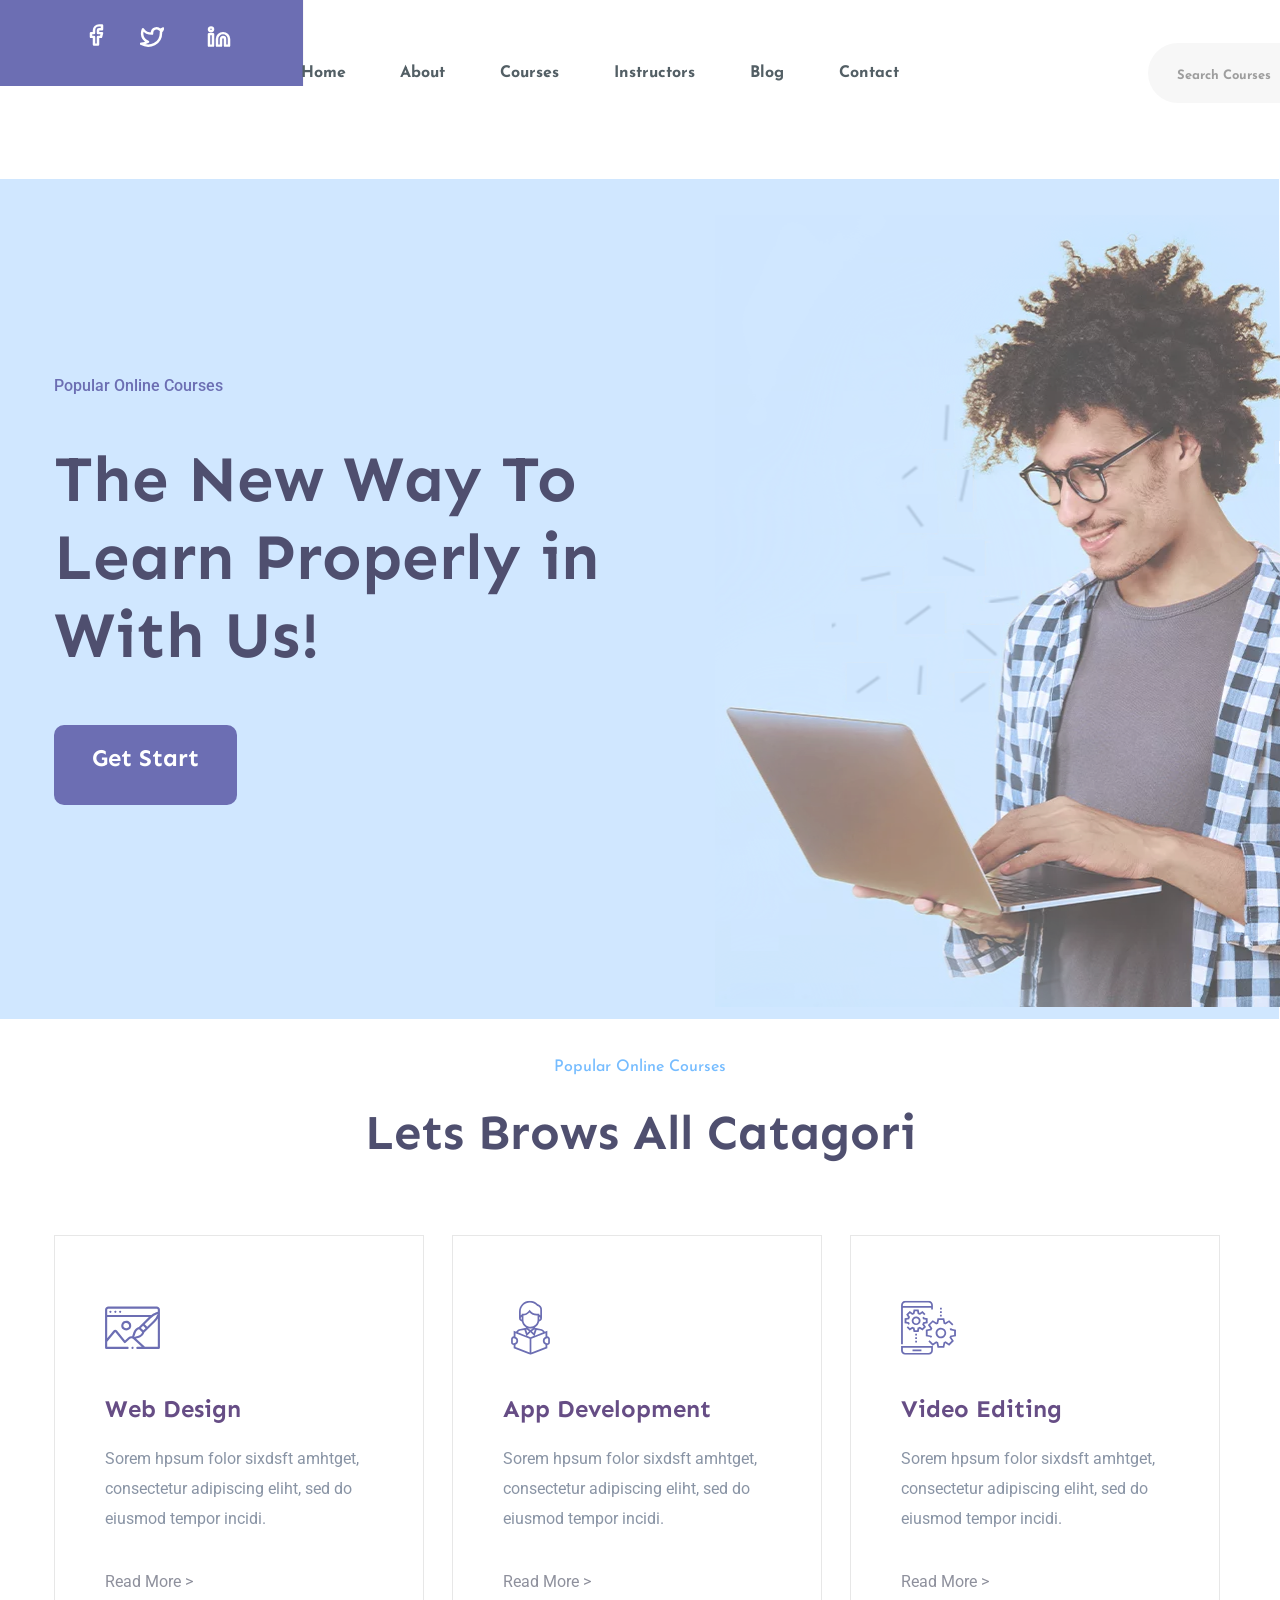
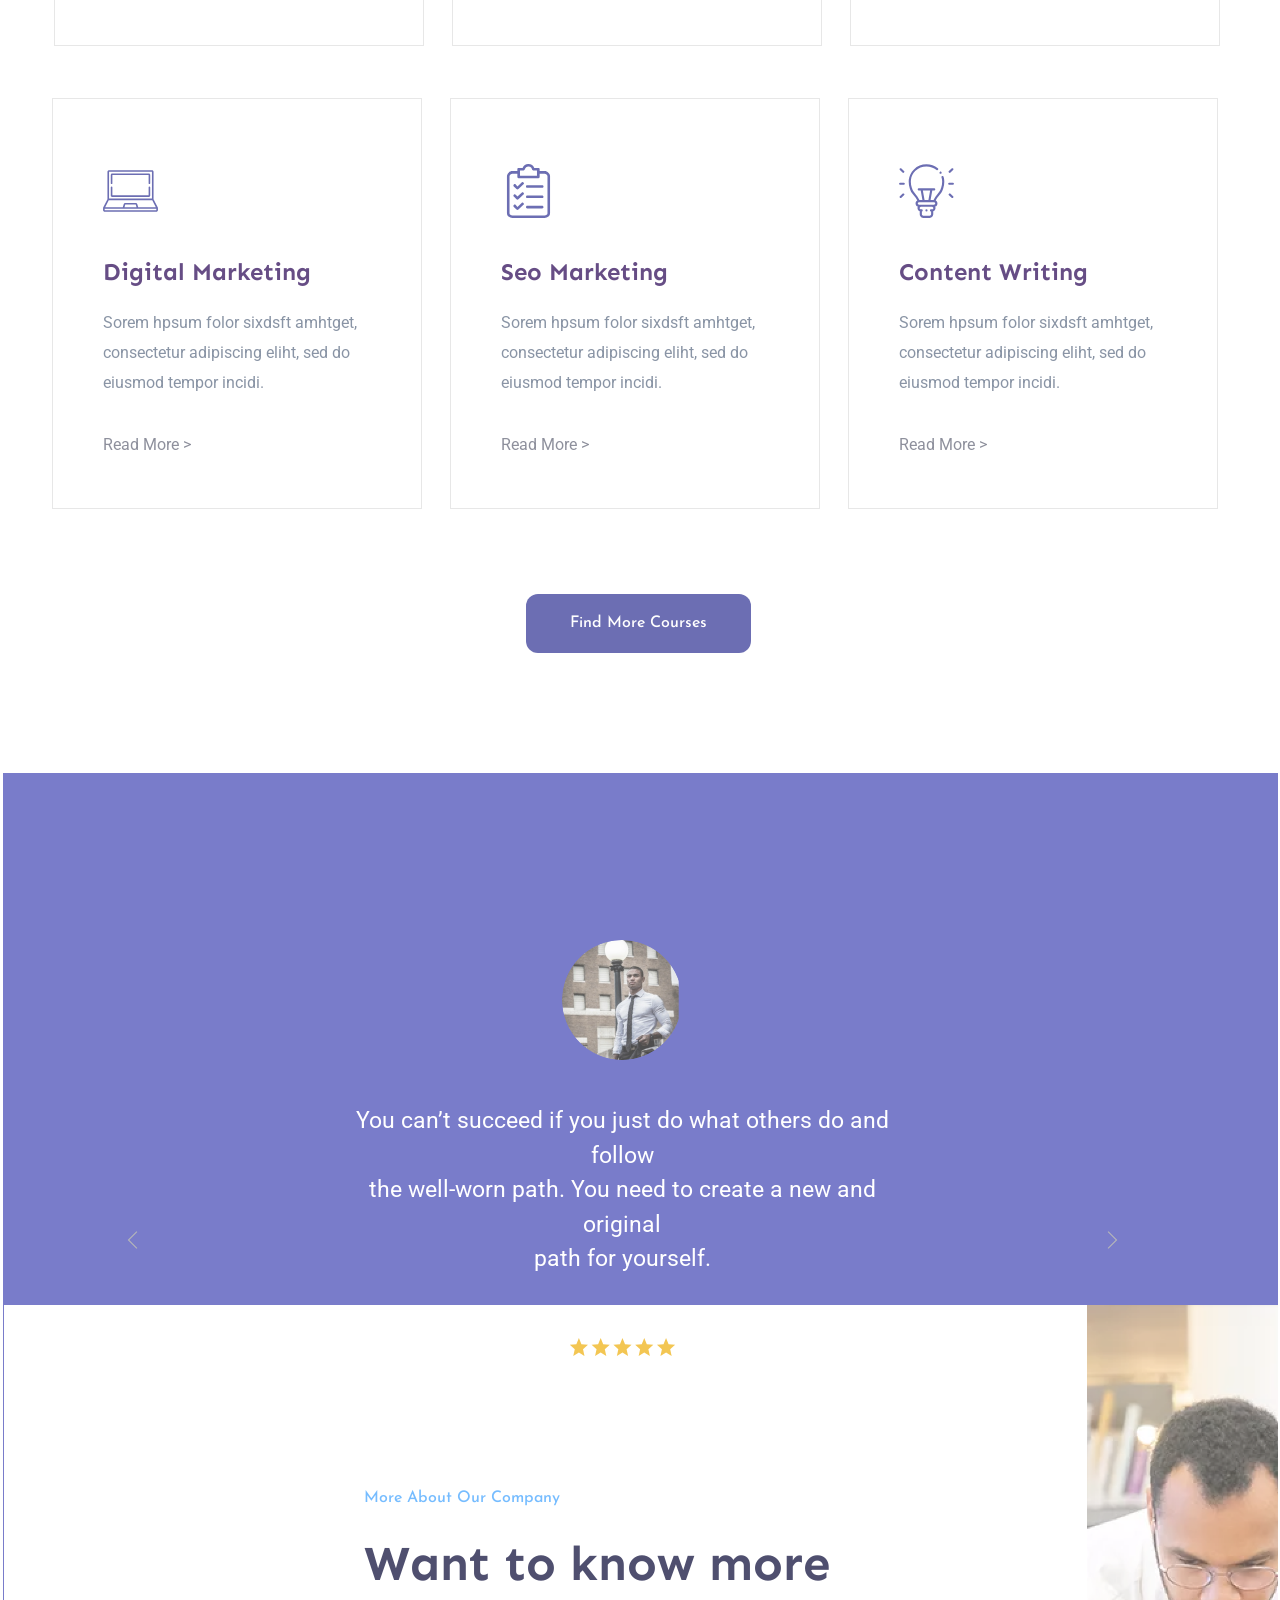
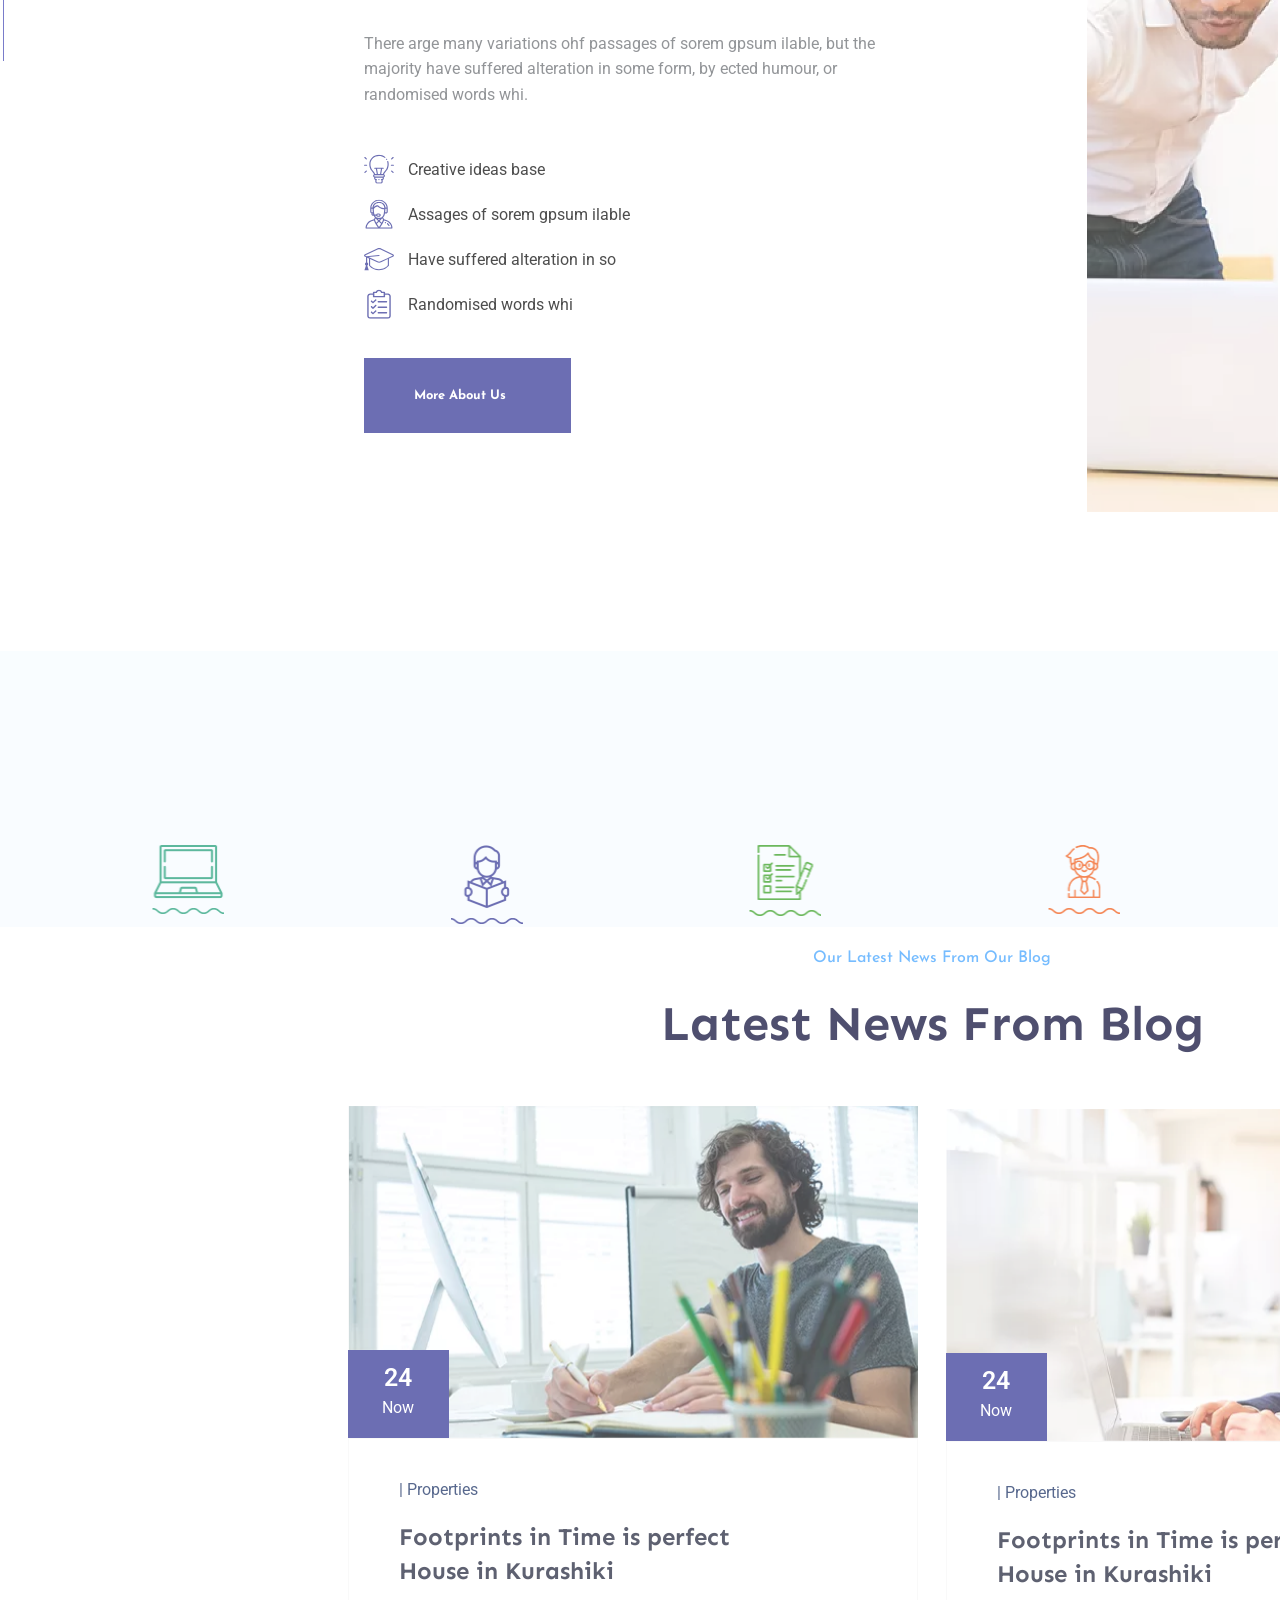
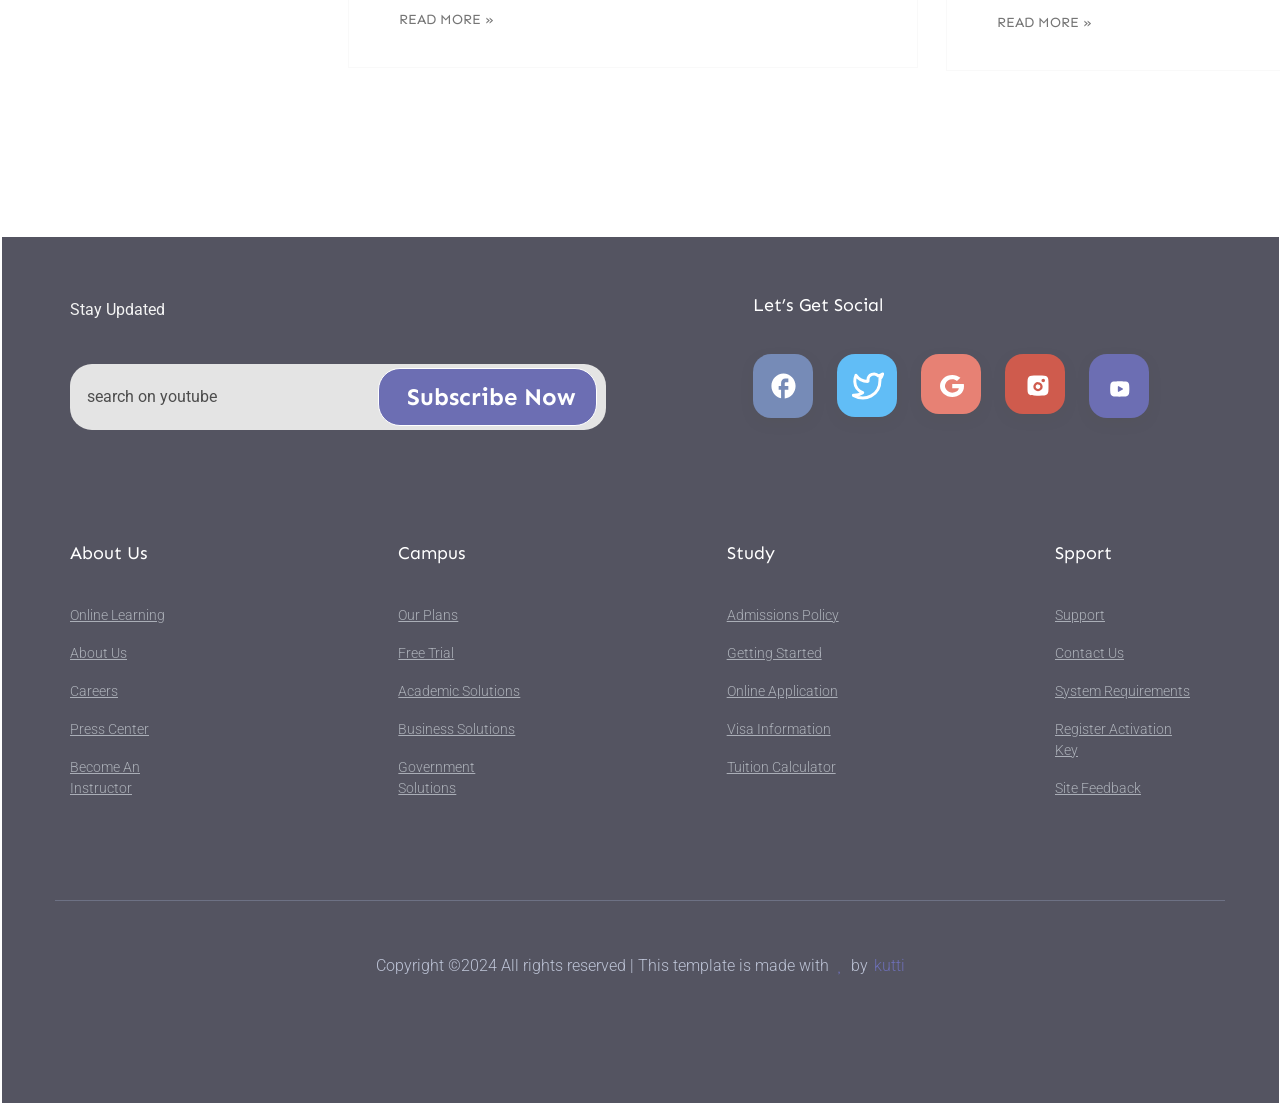
<file: index.html>
<!DOCTYPE html><html><head><meta charset="utf-8"><meta name="viewport" content="initial-scale=1, width=device-width"><link rel="stylesheet" href="index.40f95e2a.css"><link rel="stylesheet" href="index.c3b129ad.css"><link rel="stylesheet" href="https://fonts.googleapis.com/css2?family=Inter:wght@400;700&display=swap"><link rel="stylesheet" href="https://fonts.googleapis.com/css2?family=Josefin Sans:wght@500;700&display=swap"><link rel="stylesheet" href="https://fonts.googleapis.com/css2?family=Roboto:wght@300;400;500;600;700&display=swap"><link rel="stylesheet" href="https://fonts.googleapis.com/css2?family=Sen:wght@400;700&display=swap"><link rel="stylesheet" href="https://fonts.googleapis.com/css2?family=Source Sans Pro:wght@400&display=swap"></head><body> <div class="root"> <div class="root-child"></div> <div class="root-item"></div> <section class="body"> <div class="content"> <div class="container"> <div class="page"> <div class="top-bar"> <header class="header-wrapper"> <div class="header"> <div class="container1"> <div class="container2"> <div class="background"></div> <a class="h">h</a> <div class="container3"> <div class="form"> <div class="input"> <div class="container4"> <b class="search-courses">Search Courses</b> </div> </div> <img class="form-child" alt src="ellipse-1.9ca87d02.svg"> </div> </div> <div class="list"> <img class="facebook-icon" loading="lazy" alt src="facebook.3c571e76.svg"> <img class="twitter-icon" loading="lazy" alt src="twitter.435bacac.svg"> <img class="linkedin-icon" loading="lazy" alt src="linkedin.17f3d5b9.svg"> </div> <div class="container-wrapper"> <div class="container5"> <div class="container6"> <div class="nav-list"> <div class="item"> <div class="link"> <a class="home">Home</a> </div> </div> <div class="item1" id="itemContainer1"> <div class="link1"> <a class="about">About</a> </div> </div> <div class="link2" data-scroll-to="linkContainer" id="linkContainer"> <a class="courses">Courses</a> </div> <div class="item2"> <div class="link3"> <a class="instructors">Instructors</a> </div> </div> <div class="item3"> <div class="link4"> <a class="blog">Blog</a> </div> </div> <div class="item4"> <div class="link5"> <a class="contact">Contact</a> </div> </div> </div> </div> </div> </div> <div class="auth-buttons-parent"> <div class="auth-buttons"> <div class="auth-button-labels"> <a class="login">login</a> </div> </div> <button class="auth-buttons1"> <div class="sign-up-wrapper"> <a class="sign-up">sign up</a> </div> </button> </div> <img class="icoutline-search-icon" loading="lazy" alt src="icoutlinesearch.a474575a.svg"> </div> </div> </div> </header> </div> </div> </div> <div class="container7"> <div class="background1"> <div class="container8"> <div class="container9"> <div class="container10"> <div class="popular-online-courses"> Popular Online Courses </div> <div class="heading-1"> <h1 class="the-new-way-container"> <p class="the-new-way">The New Way To</p> <p class="learn-properly-in">Learn Properly in</p> <p class="with-us">With Us!</p> </h1> </div> <div class="container11"> <div class="link6"> <h3 class="get-start"> <p class="get-start1">Get Start</p> </h3> </div> </div> </div> </div> <div class="container12"> <div class="container13"> <img class="heromanpng-icon" loading="lazy" alt src="heromanpng@2x.fb6f8e8b.png"> </div> </div> </div> </div> </div> </div> <div class="category-cards"> <div class="container14"> <div class="container15"> <div class="container16"> <div class="container17"> <div class="popular-online-courses1"> Popular Online Courses </div> </div> <div class="heading-2"> <b class="lets-brows-all">Lets Brows All Catagori</b> </div> </div> </div> </div> </div> <div class="course-category"> <div class="container18"> <div class="container19"> <div class="backgroundborder"> <div class="container20"> <div class="container21"> <img class="icon" loading="lazy" alt src="icon-2.37566d55.svg"> </div> </div> <div class="container22"> <div class="heading-5-link"> <h3 class="web-design">Web Design</h3> </div> <div class="container23"> <div class="sorem-hpsum-folor-container"> <p class="sorem-hpsum-folor"> Sorem hpsum folor sixdsft amhtget, </p> <p class="consectetur-adipiscing-eliht"> consectetur adipiscing eliht, sed do </p> <p class="eiusmod-tempor-incidi"> eiusmod tempor incidi. </p> </div> </div> <div class="link7"> <div class="read-more">Read More &gt;</div> </div> </div> </div> </div> <div class="container24"> <div class="backgroundborder1"> <div class="container25"> <div class="container26"> <img class="icon1" alt src="icon-3.fe387924.svg"> </div> </div> <div class="container27"> <div class="heading-5-link1"> <h3 class="app-development">App Development</h3> </div> <div class="container28"> <div class="sorem-hpsum-folor-container1"> <p class="sorem-hpsum-folor1"> Sorem hpsum folor sixdsft amhtget, </p> <p class="consectetur-adipiscing-eliht1"> consectetur adipiscing eliht, sed do </p> <p class="eiusmod-tempor-incidi1"> eiusmod tempor incidi. </p> </div> </div> <div class="link8"> <div class="read-more1">Read More &gt;</div> </div> </div> </div> </div> <div class="container29"> <div class="backgroundborder2"> <div class="container30"> <div class="container31"> <img class="icon2" alt src="icon-4.19137cbd.svg"> </div> </div> <div class="container32"> <div class="heading-5-link2"> <h3 class="video-editing">Video Editing</h3> </div> <div class="container33"> <div class="sorem-hpsum-folor-container2"> <p class="sorem-hpsum-folor2"> Sorem hpsum folor sixdsft amhtget, </p> <p class="consectetur-adipiscing-eliht2"> consectetur adipiscing eliht, sed do </p> <p class="eiusmod-tempor-incidi2"> eiusmod tempor incidi. </p> </div> </div> <div class="link9"> <div class="read-more2">Read More &gt;</div> </div> </div> </div> </div> <div class="container34"> <div class="backgroundborder3"> <div class="container35"> <div class="container36"> <img class="icon3" alt src="icon-5.d32706ab.svg"> </div> </div> <div class="container37"> <div class="heading-5-link3"> <h3 class="digital-marketing">Digital Marketing</h3> </div> <div class="container38"> <div class="sorem-hpsum-folor-container3"> <p class="sorem-hpsum-folor3"> Sorem hpsum folor sixdsft amhtget, </p> <p class="consectetur-adipiscing-eliht3"> consectetur adipiscing eliht, sed do </p> <p class="eiusmod-tempor-incidi3"> eiusmod tempor incidi. </p> </div> </div> <div class="link10"> <div class="read-more3">Read More &gt;</div> </div> </div> </div> </div> <div class="container39"> <div class="backgroundborder4"> <div class="container40"> <div class="container41"> <img class="icon4" alt src="icon-6.2f248cc7.svg"> </div> </div> <div class="container42"> <div class="heading-5-link4"> <h3 class="seo-marketing">Seo Marketing</h3> </div> <div class="container43"> <div class="sorem-hpsum-folor-container4"> <p class="sorem-hpsum-folor4"> Sorem hpsum folor sixdsft amhtget, </p> <p class="consectetur-adipiscing-eliht4"> consectetur adipiscing eliht, sed do </p> <p class="eiusmod-tempor-incidi4"> eiusmod tempor incidi. </p> </div> </div> <div class="link11"> <div class="read-more4">Read More &gt;</div> </div> </div> </div> </div> <div class="container44"> <div class="backgroundborder5"> <div class="container45"> <div class="container46"> <img class="icon5" alt src="icon-7.83d2bb55.svg"> </div> </div> <div class="container47"> <div class="heading-5-link5"> <h3 class="content-writing">Content Writing</h3> </div> <div class="container48"> <div class="sorem-hpsum-folor-container5"> <p class="sorem-hpsum-folor5"> Sorem hpsum folor sixdsft amhtget, </p> <p class="consectetur-adipiscing-eliht5"> consectetur adipiscing eliht, sed do </p> <p class="eiusmod-tempor-incidi5"> eiusmod tempor incidi. </p> </div> </div> <div class="link12"> <div class="read-more5">Read More &gt;</div> </div> </div> </div> </div> </div> </div> <div class="browse-courses"> <button class="link13" id="link"> <div class="find-more-courses">Find More Courses</div> </button> </div> <div class="features"> <div class="background2"> <div class="list1"> <div class="item5"> <img class="icon6" alt src="icon-14.781afd18.svg"> <div class="feature-descriptions"> <div class="creative-ideas-base">Creative ideas base</div> </div> </div> <div class="item6"> <img class="icon7" alt src="icon-15.7fcac0e4.svg"> <div class="assages-of-sorem-gpsum-ilable-wrapper"> <div class="assages-of-sorem"> Assages of sorem gpsum ilable </div> </div> </div> <div class="item7"> <img class="icon8" alt src="icon-16.a982ee3d.svg"> <div class="have-suffered-alteration-in-so-wrapper"> <div class="have-suffered-alteration"> Have suffered alteration in so </div> </div> </div> <div class="item8"> <img class="icon9" alt src="icon-17.31a1b733.svg"> <div class="randomised-words-whi-wrapper"> <div class="randomised-words-whi">Randomised words whi</div> </div> </div> </div> <button class="link14"> <b class="more-about-us">More About Us</b> </button> <div class="company-info"> <div class="about-content"> <div class="company-overview"> <div class="company-info-content"> <div class="more-about-our">More About Our Company</div> <h1 class="want-to-know">Want to know more</h1> </div> <div class="there-arge-many-container"> <span class="there-arge-many-container1"> <p class="there-arge-many"> There arge many variations ohf passages of sorem gpsum ilable, but the </p> <p class="majority-have-suffered"> majority have suffered alteration in some form, by ected humour, or </p> <p class="randomised-words-whi1">randomised words whi.</p> </span> </div> </div> </div> <img class="about2png-icon" loading="lazy" alt src="about2png@2x.166f9851.png"> </div> <img class="about1png-icon" loading="lazy" alt src="about1png@2x.cfff21ae.png"> </div> </div> <div class="blog-content-wrapper"> <div class="blog-content"> <div class="container49"> <div class="blog-posts"> <div class="container50"> <div class="container51"> <div class="container52"> <div class="container53"> <div class="container54"> <div class="our-latest-news"> Our Latest News From Our Blog </div> </div> <div class="heading-21"> <b class="latest-news-from">Latest News From Blog</b> </div> </div> </div> </div> <div class="container55"> <div class="container56"> <div class="container57"> <div class="container58"> <img class="home-blog1png-icon" loading="lazy" alt src="homeblog1png@2x.44b78411.png"> <div class="background3"> <div class="post-date">24</div> <div class="container59"> <div class="now">Now</div> </div> </div> </div> <div class="backgroundborder6"> <div class="container60"> <div class="properties">| Properties</div> </div> <div class="heading-3-link"> <h3 class="footprints-in-time-container"> <p class="footprints-in-time"> Footprints in Time is perfect </p> <p class="house-in-kurashiki"> House in Kurashiki </p> </h3> </div> <div class="link15"> <div class="read-more6">Read more »</div> </div> </div> </div> </div> <div class="container61"> <div class="container62"> <div class="container63"> <img class="home-blog2png-icon" loading="lazy" alt src="homeblog2png@2x.f080b195.png"> <div class="background4"> <div class="div">24</div> <div class="container64"> <div class="now1">Now</div> </div> </div> </div> <div class="backgroundborder7"> <div class="container65"> <div class="properties1">| Properties</div> </div> <div class="heading-3-link1"> <h3 class="footprints-in-time-container1"> <p class="footprints-in-time1"> Footprints in Time is perfect </p> <p class="house-in-kurashiki1"> House in Kurashiki </p> </h3> </div> <div class="link16"> <div class="read-more7">Read more »</div> </div> </div> </div> </div> </div> </div> </div> </div> </div> </div> </section> <section class="blog-navigation"> <div class="container66"> <div class="container67"> <div class="container68"> <div class="testimonial-content"> <div class="testimonial-image"> <img class="testimonialpng-icon" loading="lazy" alt src="testimonialpng@2x.3f764683.png"> </div> <h3 class="you-cant-succeed-container"> <p class="you-cant-succeed"> You can’t succeed if you just do what others do and follow </p> <p class="the-well-worn-path"> the well-worn path. You need to create a new and original </p> <p class="path-for-yourself">path for yourself.</p> </h3> </div> <div class="paragraph"></div> <div class="paragraph1"></div> <div class="rating"> <img class="component-1-icon" loading="lazy" alt src="component-1.0f149769.svg"> </div> </div> <div class="button"> <img class="icon10" alt src="icon-18.a13fc747.svg"> </div> <div class="button1"> <img class="icon11" alt src="icon-19.f6186e3c.svg"> </div> </div> </div> </section> <section class="background-wrapper"> <div class="background5"> <div class="container69"> <div class="container70"> <div class="container71"> <div class="container72"> <div class="container73"> <div class="container74"> <div class="topic-icon"> <img class="svg-icon" loading="lazy" alt src="svg@2x.3dd2437d.png"> </div> <div class="topic-spacer-parent"> <b class="topic-spacer">1050</b> <h3 class="topics">+ Topics</h3> </div> </div> </div> <div class="container75"> <div class="container76"> <div class="svg-wrapper"> <img class="svg-icon1" alt src="svg-1@2x.310ba668.png"> </div> <div class="parent"> <b class="b">1050</b> <h3 class="topics1">+ Topics</h3> </div> </div> </div> <div class="container77"> <div class="container78"> <div class="svg-container"> <img class="svg-icon2" alt src="svg-2@2x.e867bacc.png"> </div> <div class="group"> <b class="b1">1050</b> <h3 class="topics2">+ Topics</h3> </div> </div> </div> <div class="container79"> <div class="container80"> <div class="svg-frame"> <img class="svg-icon3" alt src="svg-3@2x.7d9f99f7.png"> </div> <div class="frame-div"> <b class="b2">1050</b> <h3 class="topics3">+ Topics</h3> </div> </div> </div> </div> </div> </div> </div> </div> </section> <section class="footer-wrapper"> <footer class="footer"> <div class="container81"> <div class="container82"> <div class="container83"> <div class="stay-updated">Stay Updated</div> <div class="subscribe"> <div class="subscribe-child"></div> <div class="subscription-input"> <div class="search-on-youtube">search on youtube</div> </div> <button class="button2"> <b class="subscribe-now">Subscribe Now</b> </button> </div> <div class="form1"></div> </div> <div class="container84"> <div class="lets-get-social-container"> <span>Let’s Get Social</span> </div> <div class="container85"> <div class="link17" id="linkContainer"> <div class="social-icon-wrapper"> <div class="background6"></div> <img class="icbaseline-facebook-icon" loading="lazy" alt src="icbaselinefacebook.e3a78169.svg"> </div> </div> <div class="link18"> <div class="background7"></div> <img class="twitter-icon1" alt src="twitter-1.7c378266.svg"> </div> <div class="link19" id="linkContainer2"> <div class="background-parent"> <div class="background8"></div> <img class="vector-icon" loading="lazy" alt src="vector.bd6488a7.svg"> </div> </div> <div class="link20" id="linkContainer3"> <div class="background-group"> <div class="background9"></div> <img class="lets-iconsinsta-fill" loading="lazy" alt src="letsiconsinstafill.33fec885.svg"> </div> </div> <div class="link21" id="linkContainer4"> <div class="mingcuteyoutube-fill-parent"> <img class="mingcuteyoutube-fill-icon" loading="lazy" alt src="mingcuteyoutubefill.220aa52e.svg"> <div class="background10"></div> </div> </div> </div> </div> </div> <div class="site-links-container"> <div class="container86"> <div class="container87"> <div class="container88"> <div class="heading-4"> <div class="about-us">About Us</div> </div> <div class="list2"> <div class="item9"> <div class="link22"> <div class="online-learning">Online Learning</div> </div> </div> <div class="item10"> <div class="link23"> <a class="about-us1">About Us</a> </div> </div> <div class="item11"> <div class="link24"> <div class="careers">Careers</div> </div> </div> <div class="item12"> <div class="link25"> <div class="press-center">Press Center</div> </div> </div> <div class="item13"> <div class="link26"> <div class="become-an-instructor"> Become an Instructor </div> </div> </div> </div> </div> </div> <div class="container89"> <div class="container90"> <div class="heading-41"> <div class="campus">Campus</div> </div> <div class="list3"> <div class="item14"> <div class="link27"> <div class="our-plans">Our Plans</div> </div> </div> <div class="item15"> <div class="link28"> <div class="free-trial">Free Trial</div> </div> </div> <div class="item16"> <div class="link29"> <div class="academic-solutions"> Academic Solutions </div> </div> </div> <div class="item17"> <div class="link30"> <div class="business-solutions"> Business Solutions </div> </div> </div> <div class="item18"> <div class="link31"> <div class="government-solutions"> Government Solutions </div> </div> </div> </div> </div> </div> <div class="container91"> <div class="container92"> <div class="heading-42"> <div class="study">Study</div> </div> <div class="list4"> <div class="item19"> <div class="link32"> <div class="admissions-policy">Admissions Policy</div> </div> </div> <div class="item20"> <div class="link33"> <div class="getting-started">Getting Started</div> </div> </div> <div class="item21"> <div class="link34"> <div class="online-application"> Online Application </div> </div> </div> <div class="item22"> <div class="link35"> <div class="visa-information">Visa Information</div> </div> </div> <div class="item23"> <div class="link36"> <div class="tuition-calculator"> Tuition Calculator </div> </div> </div> </div> </div> </div> <div class="container93"> <div class="container94"> <div class="heading-43"> <div class="spport">Spport</div> </div> <div class="list5"> <div class="item24"> <div class="link37"> <div class="support">Support</div> </div> </div> <div class="item25"> <div class="link38"> <div class="contact-us">Contact Us</div> </div> </div> <div class="item26"> <div class="link39"> <div class="system-requirements"> System Requirements </div> </div> </div> <div class="item27"> <div class="link40"> <div class="register-activation-key"> Register Activation Key </div> </div> </div> <div class="item28"> <div class="link41"> <a class="site-feedback" href="https://kuttiportfolio.netlify.app" target="_blank">Site feedback</a> </div> </div> </div> </div> </div> </div> <div class="horizontalborder"> <div class="container95"> <div class="container96"> <div class="container97"> <div class="copyright-2024-all"> Copyright ©2024 All rights reserved | This template is made with  </div> <div class="symbol"></div> <div class="by">by </div> <div class="link42"> <div class="kutti">kutti</div> </div> </div> </div> </div> </div> </div> </div> </footer> </section> </div> <div id="designPopup" class="popup-overlay" style="display:none"> <div class="design"> <div class="component-3"> <div class="component-3-child"></div> <a class="designing">Designing</a> </div> <div class="component-31"> <div class="component-3-item"></div> <a class="designing1">Java</a> </div> <div class="component-32"> <div class="component-3-inner"></div> <div class="designing2">Digital marmarketing</div> </div> <div class="component-33"> <div class="rectangle-div"></div> <a class="designing3">Python</a> </div> </div> </div> <script>var e=document.getElementById("itemContainer1");e&&e.addEventListener("click",function(){var e=document.querySelector("[data-scroll-to='linkContainer']");e&&e.scrollIntoView({block:"start",behavior:"smooth"})});var n=document.getElementById("linkContainer");n&&n.addEventListener("click",function(){var e=document.getElementById("designPopup");if(e){var n=e.style;n&&(n.display="flex",n.zIndex=100,n.backgroundColor="rgba(113, 113, 113, 0.3)",n.alignItems="center",n.justifyContent="center"),e.setAttribute("closable","");var t=e.onClick||function(t){t.target===e&&e.hasAttribute("closable")&&(n.display="none")};e.addEventListener("click",t)}});var t=document.getElementById("link");t&&t.addEventListener("click",function(e){window.location.href="./root.html"});var n=document.getElementById("linkContainer");n&&n.addEventListener("click",function(){window.open("https://www.facebook.com/sai4ull")});var o=document.getElementById("linkContainer2");o&&o.addEventListener("click",function(){window.open("https://preview.colorlib.com/theme/onlineedu/")});var i=document.getElementById("linkContainer3");i&&i.addEventListener("click",function(){window.open("https://preview.colorlib.com/theme/onlineedu/")});var l=document.getElementById("linkContainer4");l&&l.addEventListener("click",function(){window.open("https://preview.colorlib.com/theme/onlineedu/")});</script> </body></html>
</file>
<file: index.c3b129ad.css>
.root-child,.root-item{background-color:var(--color-gainsboro-100);width:100px;height:100px;display:none;position:relative}.background{background-color:var(--previewcolorlibcom-wild-sand1);align-self:stretch;width:304px}.h{color:inherit;min-width:8px;text-decoration:none;display:inline-block;position:relative}.search-courses{white-space:nowrap;align-self:stretch;position:relative}.container4{flex-direction:column;flex:1;justify-content:flex-start;align-items:flex-start;display:flex;overflow:hidden}.form-child,.input{position:absolute;margin:0!important}.input{border-radius:var(--br-11xl);background-color:var(--previewcolorlibcom-wild-sand1);padding:25.5px var(--padding-10xl)21.5px;box-sizing:border-box;flex-direction:row;justify-content:center;align-items:flex-start;width:320px;display:flex;top:0;left:0}.form-child{z-index:1;width:60px;height:60px;top:-5px;left:268px}.container3,.form{box-sizing:border-box;flex-direction:column;justify-content:flex-start;align-items:flex-start;display:flex}.form{padding:0 var(--padding-6xs)0 0;flex-shrink:0;width:335px;max-width:105%;height:60px;position:relative}.container3{font-size:var(--previewcolorlibcom-josefin-sans-bold-13-size);color:var(--previewcolorlibcom-boulder);font-family:var(--previewcolorlibcom-josefin-sans-medium-16);width:320px;padding:0;position:absolute;top:59px;left:1148px;margin:0!important}.facebook-icon,.twitter-icon{width:7.92%;max-width:100%;height:24px;overflow:hidden}.facebook-icon{position:absolute;top:39px;left:27.72%;right:64.36%;margin:0!important}.twitter-icon{top:41px;left:46.2%;right:45.87%}.linkedin-icon,.list,.twitter-icon{position:absolute;margin:0!important}.linkedin-icon{width:7.92%;max-width:100%;height:24px;top:41px;left:68.32%;right:23.76%;overflow:hidden}.list{background-color:var(--previewcolorlibcom-bay-of-many);padding:var(--padding-20xl)0 var(--padding-18xl);box-sizing:border-box;justify-content:flex-start;align-items:flex-start;gap:var(--gap-9xs);z-index:1;flex-direction:row;width:303px;height:102px;display:flex;top:-.5px;left:0}.home{text-transform:capitalize;color:inherit;min-width:45px;font-weight:700;line-height:24px;text-decoration:none;display:inline-block;position:relative}.item,.link{align-items:flex-start;display:flex}.link{padding:var(--padding-20xl)var(--padding-xl)var(--padding-20xl)0;flex-direction:column;flex:1;justify-content:flex-start}.item{flex-direction:row;justify-content:center;width:75px}.about{text-transform:capitalize;color:inherit;min-width:46px;font-weight:700;line-height:24px;text-decoration:none;display:inline-block;position:relative}.item1,.link1{align-items:flex-start;display:flex}.link1{padding:var(--padding-20xl)var(--padding-xl)var(--padding-20xl)var(--padding-11xl);flex-direction:column;flex:1;justify-content:flex-start}.item1{cursor:pointer;flex-direction:row;justify-content:center;width:106px}.courses{text-transform:capitalize;color:inherit;min-width:60px;font-weight:700;line-height:24px;text-decoration:none;display:inline-block;position:relative}.link2{padding:var(--padding-20xl)var(--padding-xl)var(--padding-20xl)var(--padding-11xl);box-sizing:border-box;flex-direction:column;justify-content:flex-start;align-items:flex-start;width:120px;display:flex}.instructors{text-transform:capitalize;color:inherit;min-width:82px;font-weight:700;line-height:24px;text-decoration:none;display:inline-block;position:relative}.item2,.link3{flex:1;align-items:flex-start;display:flex}.link3{padding:var(--padding-20xl)var(--padding-xl)var(--padding-20xl)var(--padding-11xl);flex-direction:column;justify-content:flex-start}.item2{flex-direction:row;justify-content:center}.blog{text-transform:capitalize;color:inherit;min-width:35px;font-weight:700;line-height:24px;text-decoration:none;display:inline-block;position:relative}.item3,.link4{align-items:flex-start;display:flex}.link4{padding:var(--padding-20xl)var(--padding-xl)var(--padding-20xl)var(--padding-11xl);flex-direction:column;flex:1;justify-content:flex-start}.item3{flex-direction:row;justify-content:center;width:95px}.contact{text-transform:capitalize;color:inherit;min-width:60px;font-weight:700;line-height:24px;text-decoration:none;display:inline-block;position:relative}.item4,.link5{align-items:flex-start;display:flex}.link5{padding:var(--padding-20xl)var(--padding-xl)var(--padding-20xl)var(--padding-11xl);flex-direction:column;flex:1;justify-content:flex-start}.item4{flex-direction:row;justify-content:center;width:120px}.container6,.nav-list{justify-content:flex-start;align-items:flex-start;max-width:100%}.nav-list{gap:var(--gap-9xs);flex-direction:row;width:100%;height:100%;display:flex;position:absolute;top:0;left:calc(50% - 339px);margin:0!important}.container6{width:678px;height:102px;position:relative}.container-wrapper,.container5,.container6{flex-direction:column;display:flex}.container5{padding:0 var(--padding-mini);box-sizing:border-box;justify-content:flex-start;align-items:flex-start;width:100%;max-width:1200px}.container-wrapper{z-index:1;font-size:var(--previewcolorlibcom-roboto-light-16-size);color:var(--previewcolorlibcom-firefly);font-family:var(--previewcolorlibcom-josefin-sans-medium-16);justify-content:center;align-items:center;width:calc(100% - 720px);max-width:100%;position:absolute;top:38px;left:360px;right:360px;margin:0!important}.login{color:inherit;min-width:58px;font-weight:700;text-decoration:none;display:inline-block;position:relative}.auth-button-labels,.auth-buttons{flex-direction:row;justify-content:center;align-items:center;display:flex}.auth-button-labels{position:absolute;top:10px;left:10px;margin:0!important}.auth-buttons{border-radius:var(--br-3xl);background-color:var(--previewcolorlibcom-nero);padding:var(--padding-3xs)var(--padding-3xs)var(--padding-5xs);box-sizing:border-box;width:78px;height:49px;position:relative}.sign-up{font-size:var(--previewcolorlibcom-sen-bold-24-size);font-weight:700;font-family:var(--font-inter);color:var(--previewcolorlibcom-nero);text-align:left;white-space:nowrap;min-width:86px;text-decoration:none;display:inline-block;position:relative}.sign-up-wrapper{justify-content:center;position:absolute;top:10px;left:10px;margin:0!important}.auth-buttons-parent,.auth-buttons1,.sign-up-wrapper{flex-direction:row;align-items:center;display:flex}.auth-buttons1{cursor:pointer;padding:var(--padding-3xs)var(--padding-4xs)var(--padding-3xs)var(--padding-3xs);border-radius:var(--br-3xl);box-sizing:border-box;background-color:#233a8b;border:0;justify-content:center;width:105px;height:49px;position:relative}.auth-buttons-parent{justify-content:space-between;gap:var(--gap-xl);font-size:var(--previewcolorlibcom-sen-bold-24-size);color:#1e308e;width:223px;position:absolute;top:60px;left:1646px;margin:0!important}.icoutline-search-icon{z-index:2;flex-shrink:0;width:24px;height:24px;position:absolute;top:70px;left:1434px;overflow:hidden;margin:0!important}.container1,.container2,.header,.header-wrapper{justify-content:flex-start;align-items:flex-start}.container2{padding:0 var(--padding-32xl)0 0;box-sizing:border-box;flex-direction:row;align-self:stretch;gap:56px;max-width:100%;height:102px;display:flex;position:relative}.container1,.header,.header-wrapper{flex-direction:column}.container1{width:100%;max-width:100%;height:153px;display:flex;position:absolute;top:-18px;left:0;margin:0!important}.header,.header-wrapper{box-sizing:border-box}.header{background-color:var(--previewcolorlibcom-nero);padding:0 0 var(--padding-32xl);width:100%;max-width:100%;height:186px;display:flex;position:absolute;top:0;left:0;margin:0!important}.header-wrapper{text-align:left;color:var(--previewcolorlibcom-black);font-size:12px;font-family:var(--font-inter);align-self:stretch;height:139px;padding:0;position:relative}.container,.header-wrapper,.page,.top-bar{max-width:100%;display:flex}.top-bar{padding:var(--padding-11xs)0;box-sizing:border-box;flex-direction:column;justify-content:space-between;align-self:stretch;align-items:center;min-height:143px}.container,.page{justify-content:flex-start}.page{z-index:1;flex-direction:column;flex:1 0;align-items:flex-start}.container{box-sizing:border-box;flex-direction:row;align-items:flex-end;width:100%;padding:0 0 718px;position:absolute;top:0;left:0}.popular-online-courses{font-weight:500;line-height:20px;font-family:var(--previewcolorlibcom-roboto-light-16);position:relative}.learn-properly-in,.the-new-way,.with-us{margin:0}.the-new-way-container{font-size:inherit;align-self:stretch;margin:0;font-family:inherit;font-weight:700;line-height:78px;position:relative}.heading-1{font-size:var(--previewcolorlibcom-sen-bold-65-size);color:var(--previewcolorlibcom-black-rock);flex-direction:column;justify-content:flex-start;align-self:stretch;align-items:flex-start;display:flex}.get-start1{margin:0}.get-start{font-size:inherit;min-height:68px;margin:0;font-family:inherit;font-weight:700;line-height:33.6px;display:inline-block;position:relative}.link6{background-color:var(--previewcolorlibcom-bay-of-many);padding:var(--padding-xl)38px 0;box-sizing:border-box;border-radius:10px;flex-direction:row;flex-shrink:0;justify-content:flex-start;align-items:center;height:80px;display:flex;overflow:hidden}.container10,.container11,.container9{flex-direction:column;align-items:flex-start;display:flex}.container11{text-align:center;font-size:var(--previewcolorlibcom-sen-bold-24-size);color:var(--previewcolorlibcom-nero);justify-content:center;align-self:stretch;padding:6.9px 0 0}.container10,.container9{justify-content:flex-start}.container10{align-self:stretch;gap:44.1px;padding:1.9px 0 0;overflow:hidden}.container9{padding:0 var(--padding-mini);box-sizing:border-box;flex:1 0;max-width:600px;min-height:1px}.heromanpng-icon{object-fit:cover;flex:1;max-width:100%;height:792px;position:relative;overflow:hidden}.container13{flex-flow:wrap;justify-content:flex-start;align-items:flex-start;width:801px;min-width:400px;display:flex;position:absolute;bottom:0;right:-277px;margin:0!important}.container12{padding:var(--padding-4xl)0 0 76px;box-sizing:border-box;flex:.9193;justify-content:flex-start;max-width:600px;height:815px;min-height:1px;margin-top:-182.4px;position:relative}.background1,.container12,.container7,.container8{flex-direction:row;align-items:flex-start;display:flex}.container8{box-sizing:border-box;justify-content:flex-start;width:1200px;max-width:1200px;height:792px;padding:171.4px 0 189.6px}.background1,.container7{max-width:100%}.background1{padding:var(--padding-5xl)var(--padding-xl);box-sizing:border-box;background-image:url(background@3x.38ebedd0.png);background-position:top;background-repeat:no-repeat;background-size:cover;flex:1;justify-content:center;min-height:840px;margin-left:-1.5px}.container7{z-index:1;justify-content:flex-start;width:100%;position:absolute;top:179px;left:0;overflow:hidden}.content{color:var(--previewcolorlibcom-bay-of-many);font-family:var(--previewcolorlibcom-sen-bold-24);flex-shrink:0;align-self:stretch;max-width:100%;height:1053.7px;position:relative}.popular-online-courses1{font-weight:500;line-height:24px;position:relative}.container17{flex-direction:row;justify-content:center;align-items:flex-start;display:flex}.heading-2,.lets-brows-all{align-items:center;max-width:100%}.lets-brows-all{justify-content:center;width:555.5px;line-height:64px;display:flex;position:relative}.heading-2{padding:0 var(--padding-xl);color:var(--previewcolorlibcom-black-rock);font-size:48.8px;font-family:var(--previewcolorlibcom-sen-bold-24);align-self:stretch}.container15,.container16,.heading-2{box-sizing:border-box;flex-direction:column;justify-content:flex-start;display:flex}.container16{padding:var(--padding-12xs)0 0;align-self:stretch;align-items:center;gap:var(--gap-3xl);max-width:100%}.container15{padding:0 var(--padding-mini);align-items:flex-start;width:800px;max-width:800px;min-height:1px}.category-cards,.container14{flex-direction:row;flex-shrink:0;justify-content:center;align-items:flex-start;max-width:100%;display:flex}.container14{padding:0 var(--padding-xl)69.7px;box-sizing:border-box;flex-wrap:wrap;width:1200px;min-height:180.69px}.category-cards{text-align:center;align-self:stretch}.icon{flex-shrink:0;width:55px;height:55px;position:relative;overflow:hidden}.container20,.container21{flex-direction:row;justify-content:flex-start;align-items:flex-start;display:flex}.container20{padding:var(--padding-smi)0 var(--padding-base-5);flex-direction:column;align-self:stretch}.web-design{font-size:inherit;align-self:stretch;margin:0;font-family:inherit;font-weight:700;line-height:29px;position:relative}.heading-5-link{padding:0 0 var(--padding-12xs-9);font-size:var(--previewcolorlibcom-sen-bold-24-size);font-family:var(--previewcolorlibcom-sen-bold-24);flex-direction:column;justify-content:flex-start;align-self:stretch;align-items:flex-start;display:flex}.consectetur-adipiscing-eliht,.eiusmod-tempor-incidi,.sorem-hpsum-folor{margin:0}.sorem-hpsum-folor-container{align-self:stretch;line-height:30px;position:relative}.container23{color:var(--previewcolorlibcom-comet1);flex-direction:column;justify-content:flex-start;align-self:stretch;align-items:flex-start;display:flex}.read-more{min-width:90px;line-height:24px;display:inline-block;position:relative}.link7{padding:var(--padding-mini-5)0 0;color:var(--previewcolorlibcom-comet);flex-direction:row;justify-content:flex-start;align-items:flex-start;display:flex}.container22{padding:0 0 var(--padding-12xs-5);align-self:stretch;gap:var(--gap-2xl)}.backgroundborder,.container19,.container22{flex-direction:column;justify-content:flex-start;align-items:flex-start;display:flex}.backgroundborder{background-color:var(--previewcolorlibcom-nero);border:1px solid var(--previewcolorlibcom-alto);padding:var(--padding-32xl)var(--padding-31xl);align-self:stretch;gap:var(--gap-4xl-1)}.container19{padding:0 var(--padding-mini);box-sizing:border-box;width:400px;max-width:400px;height:463.3px;min-height:1px}.icon1{flex-shrink:0;width:55px;height:55px;position:relative;overflow:hidden}.container25,.container26{flex-direction:row;justify-content:flex-start;align-items:flex-start;display:flex}.container25{padding:var(--padding-smi)0 var(--padding-base-5);flex-direction:column;align-self:stretch}.app-development{font-size:inherit;align-self:stretch;margin:0;font-family:inherit;font-weight:700;line-height:29px;position:relative}.heading-5-link1{padding:0 0 var(--padding-12xs-9);font-size:var(--previewcolorlibcom-sen-bold-24-size);font-family:var(--previewcolorlibcom-sen-bold-24);flex-direction:column;justify-content:flex-start;align-self:stretch;align-items:flex-start;display:flex}.consectetur-adipiscing-eliht1,.eiusmod-tempor-incidi1,.sorem-hpsum-folor1{margin:0}.sorem-hpsum-folor-container1{align-self:stretch;line-height:30px;position:relative}.container28{color:var(--previewcolorlibcom-comet1);flex-direction:column;justify-content:flex-start;align-self:stretch;align-items:flex-start;display:flex}.read-more1{min-width:90px;line-height:24px;display:inline-block;position:relative}.link8{padding:var(--padding-mini-5)0 0;color:var(--previewcolorlibcom-comet);flex-direction:row;justify-content:flex-start;align-items:flex-start;display:flex}.container27{padding:0 0 var(--padding-12xs-5);align-self:stretch;gap:var(--gap-2xl)}.backgroundborder1,.container24,.container27{flex-direction:column;justify-content:flex-start;align-items:flex-start;display:flex}.backgroundborder1{background-color:var(--previewcolorlibcom-nero);border:1px solid var(--previewcolorlibcom-alto);padding:var(--padding-32xl)var(--padding-31xl);align-self:stretch;gap:var(--gap-4xl-1)}.container24{padding:0 var(--padding-mini);box-sizing:border-box;width:400px;max-width:400px;height:463.3px;min-height:1px;margin-left:-2px}.icon2{flex-shrink:0;width:55px;height:55px;position:relative;overflow:hidden}.container30,.container31{flex-direction:row;justify-content:flex-start;align-items:flex-start;display:flex}.container30{padding:var(--padding-smi)0 var(--padding-base-5);flex-direction:column;align-self:stretch}.video-editing{font-size:inherit;align-self:stretch;margin:0;font-family:inherit;font-weight:700;line-height:29px;position:relative}.heading-5-link2{padding:0 0 var(--padding-12xs-9);font-size:var(--previewcolorlibcom-sen-bold-24-size);font-family:var(--previewcolorlibcom-sen-bold-24);flex-direction:column;justify-content:flex-start;align-self:stretch;align-items:flex-start;display:flex}.consectetur-adipiscing-eliht2,.eiusmod-tempor-incidi2,.sorem-hpsum-folor2{margin:0}.sorem-hpsum-folor-container2{align-self:stretch;line-height:30px;position:relative}.container33{color:var(--previewcolorlibcom-comet1);flex-direction:column;justify-content:flex-start;align-self:stretch;align-items:flex-start;display:flex}.read-more2{min-width:90px;line-height:24px;display:inline-block;position:relative}.link9{padding:var(--padding-mini-5)0 0;color:var(--previewcolorlibcom-comet);flex-direction:row;justify-content:flex-start;align-items:flex-start;display:flex}.container32{padding:0 0 var(--padding-12xs-5);align-self:stretch;gap:var(--gap-2xl)}.backgroundborder2,.container29,.container32{flex-direction:column;justify-content:flex-start;align-items:flex-start;display:flex}.backgroundborder2{background-color:var(--previewcolorlibcom-nero);border:1px solid var(--previewcolorlibcom-alto);padding:var(--padding-32xl)var(--padding-31xl);align-self:stretch;gap:var(--gap-4xl-1)}.container29{padding:0 var(--padding-mini);box-sizing:border-box;width:400px;max-width:400px;height:463.3px;min-height:1px;margin-left:-2px}.icon3{flex-shrink:0;width:55px;height:55px;position:relative;overflow:hidden}.container35,.container36{flex-direction:row;justify-content:flex-start;align-items:flex-start;display:flex}.container35{padding:var(--padding-smi)0 var(--padding-base-5);flex-direction:column;align-self:stretch}.digital-marketing{font-size:inherit;align-self:stretch;margin:0;font-family:inherit;font-weight:700;line-height:29px;position:relative}.heading-5-link3{padding:0 0 var(--padding-12xs-9);font-size:var(--previewcolorlibcom-sen-bold-24-size);font-family:var(--previewcolorlibcom-sen-bold-24);flex-direction:column;justify-content:flex-start;align-self:stretch;align-items:flex-start;display:flex}.consectetur-adipiscing-eliht3,.eiusmod-tempor-incidi3,.sorem-hpsum-folor3{margin:0}.sorem-hpsum-folor-container3{align-self:stretch;line-height:30px;position:relative}.container38{color:var(--previewcolorlibcom-comet1);flex-direction:column;justify-content:flex-start;align-self:stretch;align-items:flex-start;display:flex}.read-more3{min-width:90px;line-height:24px;display:inline-block;position:relative}.link10{padding:var(--padding-mini-5)0 0;color:var(--previewcolorlibcom-comet);flex-direction:row;justify-content:flex-start;align-items:flex-start;display:flex}.container37{align-self:stretch;gap:var(--gap-2xl)}.backgroundborder3,.container34,.container37{flex-direction:column;justify-content:flex-start;align-items:flex-start;display:flex}.backgroundborder3{background-color:var(--previewcolorlibcom-nero);border:1px solid var(--previewcolorlibcom-alto);padding:var(--padding-32xl)var(--padding-31xl);align-self:stretch;gap:var(--gap-4xl-1)}.container34{padding:0 var(--padding-mini);box-sizing:border-box;width:400px;max-width:400px;height:463.3px;min-height:1px;margin-left:-2px}.icon4{flex-shrink:0;width:55px;height:55px;position:relative;overflow:hidden}.container40,.container41{flex-direction:row;justify-content:flex-start;align-items:flex-start;display:flex}.container40{padding:var(--padding-smi)0 var(--padding-base-5);flex-direction:column;align-self:stretch}.seo-marketing{font-size:inherit;align-self:stretch;margin:0;font-family:inherit;font-weight:700;line-height:29px;position:relative}.heading-5-link4{padding:0 0 var(--padding-12xs-9);font-size:var(--previewcolorlibcom-sen-bold-24-size);font-family:var(--previewcolorlibcom-sen-bold-24);flex-direction:column;justify-content:flex-start;align-self:stretch;align-items:flex-start;display:flex}.consectetur-adipiscing-eliht4,.eiusmod-tempor-incidi4,.sorem-hpsum-folor4{margin:0}.sorem-hpsum-folor-container4{align-self:stretch;line-height:30px;position:relative}.container43{color:var(--previewcolorlibcom-comet1);flex-direction:column;justify-content:flex-start;align-self:stretch;align-items:flex-start;display:flex}.read-more4{min-width:90px;line-height:24px;display:inline-block;position:relative}.link11{padding:var(--padding-mini-5)0 0;color:var(--previewcolorlibcom-comet);flex-direction:row;justify-content:flex-start;align-items:flex-start;display:flex}.container42{align-self:stretch;gap:var(--gap-2xl)}.backgroundborder4,.container39,.container42{flex-direction:column;justify-content:flex-start;align-items:flex-start;display:flex}.backgroundborder4{background-color:var(--previewcolorlibcom-nero);border:1px solid var(--previewcolorlibcom-alto);padding:var(--padding-32xl)var(--padding-31xl);align-self:stretch;gap:var(--gap-4xl-1)}.container39{padding:0 var(--padding-mini);box-sizing:border-box;width:400px;max-width:400px;height:463.3px;min-height:1px;margin-left:-2px}.icon5{flex-shrink:0;width:55px;height:55px;position:relative;overflow:hidden}.container45,.container46{flex-direction:row;justify-content:flex-start;align-items:flex-start;display:flex}.container45{padding:var(--padding-smi)0 var(--padding-base-5);flex-direction:column;align-self:stretch}.content-writing{font-size:inherit;align-self:stretch;margin:0;font-family:inherit;font-weight:700;line-height:29px;position:relative}.heading-5-link5{padding:0 0 var(--padding-12xs-9);font-size:var(--previewcolorlibcom-sen-bold-24-size);font-family:var(--previewcolorlibcom-sen-bold-24);flex-direction:column;justify-content:flex-start;align-self:stretch;align-items:flex-start;display:flex}.consectetur-adipiscing-eliht5,.eiusmod-tempor-incidi5,.sorem-hpsum-folor5{margin:0}.sorem-hpsum-folor-container5{align-self:stretch;line-height:30px;position:relative}.container48{color:var(--previewcolorlibcom-comet1);flex-direction:column;justify-content:flex-start;align-self:stretch;align-items:flex-start;display:flex}.read-more5{min-width:90px;line-height:24px;display:inline-block;position:relative}.link12{padding:var(--padding-mini-5)0 0;color:var(--previewcolorlibcom-comet);flex-direction:row;justify-content:flex-start;align-items:flex-start;display:flex}.container47{align-self:stretch;gap:var(--gap-2xl)}.backgroundborder5,.container44,.container47{flex-direction:column;justify-content:flex-start;align-items:flex-start;display:flex}.backgroundborder5{background-color:var(--previewcolorlibcom-nero);border:1px solid var(--previewcolorlibcom-alto);padding:var(--padding-32xl)var(--padding-31xl);align-self:stretch;gap:var(--gap-4xl-1)}.container44{padding:0 var(--padding-mini);box-sizing:border-box;width:400px;max-width:400px;height:463.3px;min-height:1px;margin-left:-2px}.container18,.course-category{flex-direction:row;flex-shrink:0;align-items:flex-start;max-width:100%;display:flex}.container18{flex-wrap:wrap;justify-content:flex-start;width:1200px;min-height:927px}.course-category{padding:0 var(--padding-3xl)49.1px var(--padding-xl);box-sizing:border-box;color:var(--previewcolorlibcom-tolopea);font-family:var(--previewcolorlibcom-roboto-light-16);justify-content:center;align-self:stretch}.find-more-courses{font-size:var(--previewcolorlibcom-roboto-light-16-size);font-weight:500;line-height:24px;font-family:var(--previewcolorlibcom-josefin-sans-medium-16);color:var(--previewcolorlibcom-nero);text-align:center;mix-blend-mode:lighten;position:relative}.browse-courses,.link13{flex-direction:row;flex-shrink:0;align-items:flex-start;display:flex}.link13{cursor:pointer;padding:var(--padding-mid)var(--padding-25xl)var(--padding-lg);background-color:var(--previewcolorlibcom-bay-of-many);white-space:nowrap;border:0;border-radius:12px;justify-content:flex-start;overflow:hidden}.button2:hover,.link13:hover,.link14:hover{background-color:var(--color-slateblue)}.browse-courses{padding:0 var(--padding-4xl)1001.7px var(--padding-xl);justify-content:center;align-self:stretch}.icon6{flex-shrink:0;width:30px;height:30px;position:relative;overflow:hidden}.creative-ideas-base{line-height:24px;position:relative}.feature-descriptions,.item5{padding:0 0 var(--padding-11xs-5);flex-direction:column;justify-content:flex-end;align-items:flex-start;display:flex}.item5{padding:var(--padding-2xs)0 var(--padding-9xs);justify-content:flex-start;align-self:stretch;align-items:flex-end;gap:var(--gap-sm);flex-direction:row}.icon7{flex-shrink:0;width:30px;height:30px;position:relative;overflow:hidden}.assages-of-sorem{line-height:24px;position:relative}.assages-of-sorem-gpsum-ilable-wrapper,.item6{padding:0 0 var(--padding-11xs-5);flex-direction:column;justify-content:flex-end;align-items:flex-start;display:flex}.item6{padding:var(--padding-2xs)0 var(--padding-9xs);justify-content:flex-start;align-self:stretch;align-items:flex-end;gap:var(--gap-sm);flex-direction:row}.icon8{flex-shrink:0;width:30px;height:30px;position:relative;overflow:hidden}.have-suffered-alteration{line-height:24px;position:relative}.have-suffered-alteration-in-so-wrapper,.item7{padding:0 0 var(--padding-11xs-5);flex-direction:column;justify-content:flex-end;align-items:flex-start;display:flex}.item7{padding:var(--padding-2xs)0 var(--padding-9xs);justify-content:flex-start;align-self:stretch;align-items:flex-end;gap:var(--gap-sm);flex-direction:row}.icon9{flex-shrink:0;width:30px;height:30px;position:relative;overflow:hidden}.randomised-words-whi{line-height:24px;position:relative}.randomised-words-whi-wrapper{padding:0 0 var(--padding-11xs-5);flex-direction:column;justify-content:flex-end;align-items:flex-start;display:flex}.item8,.list1{justify-content:flex-start;display:flex}.item8{padding:var(--padding-2xs)0 var(--padding-9xs);align-self:stretch;align-items:flex-end;gap:var(--gap-sm);flex-direction:row}.list1{flex-direction:column;align-items:flex-start;width:1194px;max-width:100%;position:absolute;top:438px;left:360px}.more-about-us{font-size:var(--previewcolorlibcom-josefin-sans-bold-13-size);font-family:var(--previewcolorlibcom-josefin-sans-medium-16);color:var(--previewcolorlibcom-nero);text-align:center;min-width:94px;display:inline-block;position:relative}.link14{cursor:pointer;padding:31.4px var(--padding-30xl)30.6px;background-color:var(--previewcolorlibcom-bay-of-many);box-sizing:border-box;white-space:nowrap;border:0;flex-direction:row;justify-content:flex-start;align-items:flex-start;width:207px;display:flex;position:absolute;top:653px;left:360px;overflow:hidden}.more-about-our,.want-to-know{font-weight:500;line-height:24px;position:relative}.want-to-know{font-size:49px;font-weight:700;line-height:64px;font-family:var(--previewcolorlibcom-sen-bold-24);color:var(--previewcolorlibcom-black-rock);align-self:stretch;margin:0}.company-info-content{justify-content:flex-start;align-self:stretch;align-items:flex-start;gap:var(--gap-3xl);flex-direction:column;display:flex}.majority-have-suffered,.randomised-words-whi1,.there-arge-many{margin:0}.there-arge-many-container1{width:100%}.there-arge-many-container{line-height:25.6px;font-family:var(--previewcolorlibcom-roboto-light-16);color:var(--previewcolorlibcom-shuttle-gray);box-sizing:border-box;padding-right:var(--padding-xl);align-items:center;width:1164px;max-width:100%;display:flex;position:relative}.about-content,.company-overview{flex-direction:column;justify-content:flex-start;align-items:flex-start;display:flex}.company-overview{gap:var(--gap-16xl);flex-shrink:0;width:1194px;max-width:166%}.about-content{box-sizing:border-box;width:723px;min-width:723px;max-width:100%;padding:181px 0 0}.about2png-icon{object-fit:cover;z-index:1;flex-shrink:0;width:360px;max-width:100%;max-height:100%;position:relative;overflow:hidden}.company-info{color:var(--previewcolorlibcom-limeade);font-family:var(--previewcolorlibcom-josefin-sans-medium-16);flex-direction:row;justify-content:flex-start;align-items:flex-start;row-gap:20px;width:1194px;max-width:100%;display:flex;position:absolute;top:0;left:360px}.about1png-icon{object-fit:cover;z-index:1;width:360px;height:617px;position:absolute;top:449px;left:1446px;overflow:hidden}.background2,.features{flex-shrink:0;max-width:100%}.background2{background-color:var(--previewcolorlibcom-nero);flex:1;height:908px;position:relative;overflow:hidden}.features{padding:0 var(--padding-11xs)483.7px var(--padding-9xs);box-sizing:border-box;color:var(--previewcolorlibcom-black);font-family:var(--previewcolorlibcom-roboto-light-16);flex-direction:row;justify-content:flex-start;align-self:stretch;align-items:flex-start;display:flex}.our-latest-news{font-weight:500;line-height:24px;position:relative}.container54{padding:0 var(--padding-xl);flex-direction:row;justify-content:center;align-items:flex-start;display:flex}.container53,.heading-21,.latest-news-from{align-items:center;max-width:100%;display:flex}.latest-news-from{justify-content:center;width:549.2px;line-height:64px;position:relative}.container53,.heading-21{box-sizing:border-box;flex-direction:column;justify-content:flex-start;align-self:stretch}.heading-21{padding:0 var(--padding-xl);color:var(--previewcolorlibcom-black-rock);font-size:48.6px;font-family:var(--previewcolorlibcom-sen-bold-24)}.container53{padding:var(--padding-12xs)0 0;gap:var(--gap-3xl)}.container51,.container52{box-sizing:border-box;flex-shrink:0;align-items:flex-start;display:flex}.container52{padding:0 var(--padding-mini);flex-direction:column;flex:1;justify-content:flex-start;max-width:1200px;min-height:1px}.container51{flex-flow:wrap;justify-content:center;align-self:stretch;max-width:100%;min-height:160.69px;padding:0 0 49.7px}.home-blog1png-icon{object-fit:cover;flex:1;align-self:stretch;max-width:100%;max-height:100%;position:relative;overflow:hidden}.now,.post-date{display:inline-block;position:relative}.post-date{min-width:29px;font-weight:600;line-height:25px}.now{align-self:stretch;min-height:60px;line-height:30px}.background3,.container59{flex-direction:column;justify-content:flex-start;align-items:center;display:flex}.container59{font-size:var(--previewcolorlibcom-roboto-light-16-size);align-self:stretch}.background3{background-color:var(--previewcolorlibcom-bay-of-many);padding:var(--padding-mini)var(--padding-15xl);box-sizing:border-box;gap:var(--gap-10xs);z-index:1;width:17.65%;position:absolute;bottom:-30px;left:0;right:82.35%;margin:0!important}.container58,.properties{align-self:stretch;position:relative}.container58{flex-direction:column;flex-shrink:0;justify-content:center;align-items:flex-start;height:332.2px;display:flex;overflow:hidden}.properties{line-height:30px}.container60{font-family:var(--previewcolorlibcom-roboto-light-16);flex-direction:column;justify-content:flex-start;align-self:stretch;align-items:flex-start;display:flex}.footprints-in-time,.house-in-kurashiki{margin:0}.footprints-in-time-container{font-size:inherit;align-self:stretch;margin:0;font-family:inherit;font-weight:700;line-height:33.6px;position:relative}.heading-3-link{font-size:var(--previewcolorlibcom-sen-bold-24-size);color:var(--previewcolorlibcom-mirage);flex-direction:column;justify-content:flex-start;align-self:stretch;align-items:flex-start;display:flex}.read-more6{text-transform:uppercase;min-width:95px;line-height:21px;display:inline-block;position:relative}.link15{padding:var(--padding-6xs)0 0;font-size:var(--previewcolorlibcom-roboto-light-14-title-size);color:var(--previewcolorlibcom-mine-shaft);flex-direction:row;justify-content:flex-start;align-items:flex-start;display:flex}.backgroundborder6{background-color:var(--previewcolorlibcom-nero);border:1px solid var(--previewcolorlibcom-wild-sand);padding:var(--padding-17xl)var(--padding-110xl)var(--padding-18xl)var(--padding-31xl);align-self:stretch;gap:var(--gap-mini);text-align:left;font-size:var(--previewcolorlibcom-roboto-light-16-size);color:var(--previewcolorlibcom-downriver);font-family:var(--previewcolorlibcom-sen-bold-24)}.backgroundborder6,.container56,.container57{flex-direction:column;justify-content:flex-start;align-items:flex-start;display:flex}.container57{align-self:stretch}.container56{padding:0 var(--padding-mini);box-sizing:border-box;flex:1;min-width:570px;max-width:600px;min-height:1px}.home-blog2png-icon{object-fit:cover;flex:1;align-self:stretch;max-width:100%;max-height:100%;position:relative;overflow:hidden}.div,.now1{display:inline-block;position:relative}.div{min-width:29px;font-weight:600;line-height:25px}.now1{align-self:stretch;min-height:60px;line-height:30px}.background4,.container64{flex-direction:column;justify-content:flex-start;align-items:center;display:flex}.container64{font-size:var(--previewcolorlibcom-roboto-light-16-size);align-self:stretch}.background4{background-color:var(--previewcolorlibcom-bay-of-many);padding:var(--padding-mini)var(--padding-15xl);box-sizing:border-box;gap:var(--gap-10xs);z-index:1;width:17.65%;position:absolute;bottom:-30px;left:0;right:82.35%;margin:0!important}.container63,.properties1{align-self:stretch;position:relative}.container63{flex-direction:column;flex-shrink:0;justify-content:center;align-items:flex-start;height:332.2px;display:flex;overflow:hidden}.properties1{line-height:30px}.container65{font-family:var(--previewcolorlibcom-roboto-light-16);flex-direction:column;justify-content:flex-start;align-self:stretch;align-items:flex-start;display:flex}.footprints-in-time1,.house-in-kurashiki1{margin:0}.footprints-in-time-container1{font-size:inherit;align-self:stretch;margin:0;font-family:inherit;font-weight:700;line-height:33.6px;position:relative}.heading-3-link1{font-size:var(--previewcolorlibcom-sen-bold-24-size);color:var(--previewcolorlibcom-mirage);flex-direction:column;justify-content:flex-start;align-self:stretch;align-items:flex-start;display:flex}.read-more7{text-transform:uppercase;min-width:95px;line-height:21px;display:inline-block;position:relative}.backgroundborder7,.link16{align-items:flex-start;display:flex}.link16{padding:var(--padding-6xs)0 0;font-size:var(--previewcolorlibcom-roboto-light-14-title-size);color:var(--previewcolorlibcom-mine-shaft);flex-direction:row;justify-content:flex-start}.backgroundborder7{background-color:var(--previewcolorlibcom-nero);border:1px solid var(--previewcolorlibcom-wild-sand);padding:var(--padding-17xl)var(--padding-110xl)var(--padding-18xl)var(--padding-31xl);align-self:stretch;gap:var(--gap-mini);text-align:left;font-size:var(--previewcolorlibcom-roboto-light-16-size);color:var(--previewcolorlibcom-downriver);font-family:var(--previewcolorlibcom-sen-bold-24)}.backgroundborder7,.container61,.container62{flex-direction:column;justify-content:flex-start}.container62{align-items:flex-start;width:calc(100% - 30px);max-width:100%;display:flex;position:absolute;bottom:0;left:15px;right:15px;margin:0!important}.container61{padding:0 var(--padding-mini);box-sizing:border-box;flex:1;min-width:570px;max-width:600px;height:565.2px;min-height:1px;margin-left:-2px;position:relative}.container50,.container55,.container61{align-items:flex-start;display:flex}.container55{box-sizing:border-box;z-index:1;font-size:var(--previewcolorlibcom-roboto-semibold-25-size);color:var(--previewcolorlibcom-nero);font-family:var(--previewcolorlibcom-roboto-light-16);flex-flow:wrap;flex-shrink:0;justify-content:center;align-self:stretch;max-width:100%;min-height:594.34px;padding:0 0 29.1px}.container50{flex-direction:column;justify-content:flex-start;width:100%;max-width:1200px}.blog-posts{align-items:flex-start;width:1200px;position:absolute;top:18.4px;left:332px;margin:0!important}.blog-content,.blog-content-wrapper,.blog-posts,.body,.container49{flex-direction:column;justify-content:flex-start;max-width:100%;display:flex}.container49{background-color:var(--previewcolorlibcom-nero);box-sizing:border-box;align-items:center;width:1919px;height:910px;padding:18.4px 0 136.6px;position:relative}.blog-content,.blog-content-wrapper,.body{align-self:stretch;align-items:flex-start}.blog-content-wrapper,.body{box-sizing:border-box}.blog-content-wrapper{padding:0 var(--padding-12xs)0 0;text-align:center;flex-shrink:0}.body{background-color:var(--previewcolorlibcom-nero);z-index:1;text-align:left;font-size:var(--previewcolorlibcom-roboto-light-16-size);color:var(--previewcolorlibcom-limeade);font-family:var(--previewcolorlibcom-josefin-sans-medium-16);gap:.3px;height:2373px;padding:0 0 103px}.testimonialpng-icon{object-fit:cover;border-radius:60px;flex-shrink:0;width:120px;height:120px;position:relative;overflow:hidden}.testimonial-image{padding:0 var(--padding-xl);flex-direction:row;justify-content:center;align-self:stretch;align-items:flex-start;display:flex}.path-for-yourself,.the-well-worn-path,.you-cant-succeed{margin:0}.you-cant-succeed-container{font-size:inherit;align-self:stretch;margin:0;font-family:inherit;font-weight:400;line-height:34.5px;position:relative}.testimonial-content{flex-direction:column;justify-content:flex-start;align-self:stretch;align-items:flex-start;gap:44.3px;display:flex}.paragraph,.paragraph1{width:770px;max-width:100%;display:none}.component-1-icon{z-index:1;width:108.9px;height:23px;position:relative}.container68,.rating{box-sizing:border-box;align-items:flex-start;max-width:100%;display:flex}.rating{padding:0 var(--padding-xl);flex-direction:row;justify-content:center;width:581.4px}.container68{padding:65px var(--padding-69xl)27.5px;flex-direction:column;flex:1;justify-content:flex-start;gap:58.7px;min-height:1px}.icon10{width:20px;height:20px;top:12.5px;left:12.5px;overflow:hidden}.button,.icon10,.icon11{position:absolute}.button{border-radius:var(--br-3xl-5);width:45px;height:45px;bottom:123.5px;left:-118px;margin:0!important}.icon11{width:20px;height:20px;top:12.5px;left:12.5px;overflow:hidden}.button1{border-radius:var(--br-3xl-5);width:45px;height:45px;position:absolute;bottom:123.5px;right:-118px;margin:0!important}.blog-navigation,.container66,.container67{box-sizing:border-box;flex-direction:row;align-items:flex-start;display:flex}.container67{padding:0 var(--padding-mini);flex:1;justify-content:flex-start;max-width:800px;min-height:1px;position:relative}.blog-navigation,.container66{max-width:100%}.container66{background-color:var(--previewcolorlibcom-governor-bay);flex:1;justify-content:flex-end;min-height:888px;padding:102px 524px}.blog-navigation{padding:0 var(--padding-11xs)908px 3px;text-align:center;font-size:var(--previewcolorlibcom-roboto-regular-23-size);color:var(--previewcolorlibcom-nero);font-family:var(--previewcolorlibcom-roboto-light-16);justify-content:flex-start;align-self:stretch}.svg-icon{object-fit:cover;width:72px;height:69px;position:relative}.topic-icon{padding:0 var(--padding-23xl)0 var(--padding-21xl);flex-direction:row;justify-content:flex-start;align-items:flex-start;display:flex}.topic-spacer,.topics{line-height:24px;display:inline-block;position:relative}.topic-spacer{text-transform:uppercase;min-width:54px}.topics{font-size:inherit;min-width:95px;margin:0;font-family:inherit;font-weight:700}.container73,.container74,.topic-spacer-parent{justify-content:flex-start;align-items:flex-start;display:flex}.topic-spacer-parent{gap:var(--gap-9xs-9);flex-direction:row;height:24.5px}.container73,.container74{flex:1}.container74{padding:var(--padding-25xl)var(--padding-39xl)var(--padding-37xl);gap:var(--gap-base-5);flex-direction:column}.container73{padding:0 var(--padding-mini)var(--padding-3xs);box-sizing:border-box;flex-direction:row;min-width:120px;max-width:300px;min-height:1px}.svg-icon1{object-fit:cover;width:72px;height:79px;position:relative}.svg-wrapper{padding:0 var(--padding-23xl)0 var(--padding-21xl);flex-direction:row;justify-content:flex-start;align-items:flex-start;display:flex}.b,.topics1{line-height:24px;display:inline-block;position:relative}.b{text-transform:uppercase;min-width:54px}.topics1{font-size:inherit;min-width:95px;margin:0;font-family:inherit;font-weight:700}.container75,.container76,.parent{justify-content:flex-start;align-items:flex-start;display:flex}.parent{gap:var(--gap-9xs-9);flex-direction:row;height:24.5px}.container75,.container76{flex:1}.container76{padding:var(--padding-25xl)var(--padding-39xl)var(--padding-37xl);gap:var(--gap-base-5);flex-direction:column}.container75{padding:0 var(--padding-mini);box-sizing:border-box;color:var(--previewcolorlibcom-bay-of-many);flex-direction:row;min-width:120px;max-width:300px;min-height:1px;margin-left:-1.3px}.svg-icon2{object-fit:cover;width:72px;height:71px;position:relative}.svg-container{padding:0 var(--padding-23xl)0 var(--padding-21xl);flex-direction:row;justify-content:flex-start;align-items:flex-start;display:flex}.b1,.topics2{line-height:24px;display:inline-block;position:relative}.b1{text-transform:uppercase;min-width:54px}.topics2{font-size:inherit;min-width:95px;margin:0;font-family:inherit;font-weight:700}.container77,.container78,.group{justify-content:flex-start;align-items:flex-start;display:flex}.group{gap:var(--gap-9xs-9);flex-direction:row;height:24.5px}.container77,.container78{flex:1}.container78{padding:var(--padding-25xl)var(--padding-39xl)var(--padding-37xl);gap:var(--gap-base-5);flex-direction:column}.container77{padding:0 var(--padding-mini)var(--padding-5xs);box-sizing:border-box;flex-direction:row;min-width:120px;max-width:300px;min-height:1px;margin-left:-1.3px}.svg-icon3{object-fit:cover;width:72px;height:69px;position:relative}.svg-frame{padding:0 var(--padding-23xl)0 var(--padding-21xl);flex-direction:row;justify-content:flex-start;align-items:flex-start;display:flex}.b2,.topics3{line-height:24px;display:inline-block;position:relative}.b2{text-transform:uppercase;min-width:54px}.topics3{font-size:inherit;min-width:95px;margin:0;font-family:inherit;font-weight:700}.container79,.container80,.frame-div{justify-content:flex-start;align-items:flex-start;display:flex}.frame-div{gap:var(--gap-9xs-9);flex-direction:row;height:24.5px}.container79,.container80{flex:1}.container80{padding:var(--padding-25xl)var(--padding-39xl)var(--padding-37xl);gap:var(--gap-base-5);flex-direction:column}.container79{padding:0 var(--padding-mini)var(--padding-3xs);box-sizing:border-box;color:var(--previewcolorlibcom-pomegranate);flex-direction:row;min-width:120px;max-width:300px;min-height:1px;margin-left:-1.3px}.container72{padding:0 var(--padding-9xs)var(--padding-11xl)0;box-sizing:border-box;flex-wrap:wrap;max-width:100%;min-height:249px}.container70,.container71,.container72{flex-direction:row;flex:1;justify-content:flex-start;align-items:flex-start;display:flex}.container71{max-width:1200px;min-height:1px}.container70{flex-wrap:wrap;max-width:100%}.background-wrapper,.background5,.container69{box-sizing:border-box;flex-direction:row;align-items:flex-start;display:flex}.container69{justify-content:flex-start;width:1200px;max-width:1200px;padding:0 0 100px}.background-wrapper,.background5{max-width:100%}.background5{padding:var(--padding-131xl)var(--padding-xl)0;background-image:url(background1@3x.b40f191d.png);background-position:top;background-repeat:no-repeat;background-size:cover;flex-wrap:wrap;flex:1;justify-content:center;min-width:400px}.background-wrapper{padding:0 var(--padding-11xs)913px 0;text-align:center;font-size:var(--previewcolorlibcom-sen-bold-24-size);color:var(--previewcolorlibcom-mountain-meadow);font-family:var(--previewcolorlibcom-sen-bold-24);justify-content:flex-start;align-self:stretch}.stay-updated{align-self:stretch;line-height:23px;position:relative}.subscribe-child{border-radius:var(--br-3xl);background-color:var(--color-gainsboro-100);flex:1;max-width:100%;height:68px;display:none;position:relative}.search-on-youtube{z-index:1;min-width:127px;line-height:23px;display:inline-block;position:relative}.subscription-input{padding:var(--padding-lg)0 0;flex-direction:column;justify-content:flex-start;align-items:flex-start;display:flex}.subscribe-now{font-size:var(--previewcolorlibcom-sen-bold-24-size);line-height:34px;font-family:var(--previewcolorlibcom-sen-bold-24);color:var(--previewcolorlibcom-nero);text-align:center;position:relative}.button2,.subscribe{border-radius:var(--br-3xl);flex-direction:row;align-items:flex-start;display:flex}.button2{cursor:pointer;border:1px solid var(--previewcolorlibcom-nero);padding:var(--padding-2xs)var(--padding-xl)var(--padding-2xs)28px;background-color:var(--previewcolorlibcom-bay-of-many);white-space:nowrap;z-index:1;justify-content:flex-start}.button2:hover{box-sizing:border-box;border:1px solid #e6e6e6}.subscribe{background-color:var(--color-gainsboro-100);padding:var(--padding-9xs)var(--padding-4xs)var(--padding-9xs)var(--padding-mid);box-sizing:border-box;justify-content:space-between;gap:var(--gap-xl);color:var(--previewcolorlibcom-black);width:536px;max-width:100%}.form1{border-radius:var(--br-11xl);width:570px;height:25px;position:absolute;bottom:-21.8px;left:calc(50% - 285px);margin:0!important}.container83{padding:5px var(--padding-mini)41.2px;box-sizing:border-box;flex-direction:column;justify-content:flex-start;align-items:flex-start;gap:42px;width:600px;max-width:600px;min-height:1px;display:flex;position:relative}.lets-get-social-container{align-self:stretch;line-height:22px;position:relative}.background6{background-color:var(--previewcolorlibcom-curious-blue);transform-origin:0 0;width:74.4px;height:74.4px;position:absolute;top:49.55px;left:117.06px;transform:rotate(46.8deg)}.icbaseline-facebook-icon{z-index:1;width:29px;height:30px;position:absolute;top:0;left:96.4px;overflow:hidden}.social-icon-wrapper{flex-shrink:0;width:125.4px;height:133.3px;margin-left:-80.9px;position:relative}.link17{border-radius:var(--br-lg);background-color:var(--previewcolorlibcom-chambray);padding:var(--padding-mid)0 0;box-sizing:border-box;cursor:pointer;flex-direction:row;flex-shrink:0;justify-content:flex-start;align-items:flex-start;width:60px;height:64px;display:flex;overflow:hidden;box-shadow:0 5px 15px -5px #00000070}.background7{background-color:var(--previewcolorlibcom-curious-blue);transform-origin:0 0;width:123%;height:117.14%;position:absolute;inset:104.73% -81.26% -121.88% 58.26%;transform:rotate(46.4deg);margin:0!important}.link18,.twitter-icon1{flex-shrink:0;overflow:hidden}.twitter-icon1{z-index:1;width:32px;height:32px;position:absolute;top:16px;left:14.5px;margin:0!important}.link18{border-radius:var(--br-lg);background-color:var(--previewcolorlibcom-dodger-blue);padding:var(--padding-3xl-5)var(--padding-xl)17.5px;box-sizing:border-box;flex-direction:row;justify-content:flex-start;align-items:flex-start;width:60px;height:63px;display:flex;position:relative;box-shadow:0 5px 15px -5px #00000070}.background8{background-color:var(--previewcolorlibcom-curious-blue);transform-origin:0 0;width:72px;height:72px;position:absolute;top:18.11px;left:50.9px;transform:rotate(45deg)}.vector-icon{z-index:2;width:24px;height:22px;position:absolute;top:0;left:99.4px}.background-parent{flex-shrink:0;width:123.4px;height:119.9px;margin-left:-80.9px;position:relative}.link19{border-radius:var(--br-lg);background-color:var(--previewcolorlibcom-punch);padding:var(--padding-2xl)0 0;box-sizing:border-box;cursor:pointer;flex-direction:row;flex-shrink:0;justify-content:flex-start;align-items:flex-start;width:60px;height:60px;display:flex;overflow:hidden;box-shadow:0 5px 15px -5px #00000070}.background9{background-color:var(--previewcolorlibcom-curious-blue);transform-origin:0 0;width:72px;height:72px;position:absolute;top:21.11px;left:50.9px;transform:rotate(45deg)}.lets-iconsinsta-fill{z-index:1;width:28px;height:27px;position:absolute;top:0;left:99.4px;overflow:hidden}.background-group{flex-shrink:0;width:127.4px;height:122.9px;margin-left:-80.9px;position:relative}.link20{border-radius:var(--br-lg);background-color:var(--previewcolorlibcom-milano-red);padding:var(--padding-lg)0 0;box-sizing:border-box;cursor:pointer;flex-direction:row;flex-shrink:0;justify-content:flex-start;align-items:flex-start;width:60px;height:60px;display:flex;overflow:hidden;box-shadow:0 5px 15px -5px #00000070}.mingcuteyoutube-fill-icon{width:24px;height:24px;position:absolute;top:0;left:99.7px;overflow:hidden}.background10{background-color:var(--previewcolorlibcom-curious-blue);transform-origin:0 0;z-index:1;width:74.4px;height:74.4px;position:absolute;top:44.05px;left:117.06px;transform:rotate(46.8deg)}.mingcuteyoutube-fill-parent{flex-shrink:0;width:123.7px;height:127.8px;margin-left:-80.9px;position:relative}.container85,.link21{flex-direction:row;justify-content:flex-start;align-items:flex-start;display:flex}.link21{border-radius:var(--br-lg);background-color:var(--previewcolorlibcom-bay-of-many);padding:var(--padding-3xl-5)0 0;box-sizing:border-box;cursor:pointer;flex-shrink:0;width:60px;height:64px;overflow:hidden;box-shadow:0 5px 15px -5px #00000070}.container85{padding:0 0 var(--padding-6xs);align-self:stretch;gap:24px}.container82,.container84{box-sizing:border-box;align-items:flex-start;display:flex}.container84{padding:0 var(--padding-mini)48.2px;justify-content:flex-start;gap:var(--gap-19xl);font-size:var(--font-size-lg);color:var(--previewcolorlibcom-nero);font-family:var(--previewcolorlibcom-sen-bold-24);flex-direction:column;width:500px;max-width:500px;min-height:1px}.container82{padding:0 var(--padding-11xs)0 0;justify-content:space-between;align-self:stretch;gap:var(--gap-xl);flex-flow:wrap;flex-shrink:0;max-width:102%;min-height:179.19px}.about-us{align-self:stretch;line-height:22px;position:relative}.heading-4{padding:0 0 var(--padding-12xs-8);flex-direction:column;justify-content:flex-start;align-self:stretch;align-items:flex-start;display:flex}.online-learning{text-transform:capitalize;min-width:95px;font-weight:300;line-height:21px;text-decoration:underline;display:inline-block;position:relative}.item9,.link22{flex-direction:row;justify-content:flex-start;align-items:flex-start;display:flex}.item9{padding:var(--padding-11xs-5)0;flex-direction:column;align-self:stretch}.about-us1{text-transform:capitalize;color:inherit;min-width:57px;font-weight:300;line-height:21px;text-decoration:underline;display:inline-block;position:relative}.item10,.link23{flex-direction:row;justify-content:flex-start;align-items:flex-start;display:flex}.item10{padding:var(--padding-11xs-5)0;flex-direction:column;align-self:stretch}.careers{text-transform:capitalize;min-width:48px;font-weight:300;line-height:21px;text-decoration:underline;display:inline-block;position:relative}.item11,.link24{flex-direction:row;justify-content:flex-start;align-items:flex-start;display:flex}.item11{padding:var(--padding-11xs-5)0;flex-direction:column;align-self:stretch}.press-center{text-transform:capitalize;min-width:79px;font-weight:300;line-height:21px;text-decoration:underline;display:inline-block;position:relative}.item12,.link25{flex-direction:row;justify-content:flex-start;align-items:flex-start;display:flex}.item12{padding:var(--padding-11xs-5)0;flex-direction:column;align-self:stretch}.become-an-instructor{text-transform:capitalize;font-weight:300;line-height:21px;text-decoration:underline;position:relative}.item13,.link26{flex-direction:row;justify-content:flex-start;align-items:flex-start;display:flex}.item13{padding:var(--padding-11xs-5)var(--padding-17xl)var(--padding-11xs-5)0;flex-direction:column}.list2{align-self:stretch;gap:var(--gap-sm);font-size:var(--previewcolorlibcom-roboto-light-14-title-size);color:var(--previewcolorlibcom-manatee);font-family:var(--previewcolorlibcom-roboto-light-16)}.container87,.container88,.list2{flex-direction:column;justify-content:flex-start;align-items:flex-start;display:flex}.container88{align-self:stretch;gap:var(--gap-19xl)}.container87{padding:0 var(--padding-mini);box-sizing:border-box;width:200px;max-width:200px;min-height:1px}.campus{align-self:stretch;line-height:22px;position:relative}.heading-41{padding:0 0 var(--padding-12xs-8);flex-direction:column;justify-content:flex-start;align-self:stretch;align-items:flex-start;display:flex}.our-plans{text-transform:capitalize;min-width:60px;font-weight:300;line-height:21px;text-decoration:underline;display:inline-block;position:relative}.item14,.link27{flex-direction:row;justify-content:flex-start;align-items:flex-start;display:flex}.item14{padding:var(--padding-11xs-5)0;flex-direction:column;align-self:stretch}.free-trial{text-transform:capitalize;min-width:57px;font-weight:300;line-height:21px;text-decoration:underline;display:inline-block;position:relative}.item15,.link28{flex-direction:row;justify-content:flex-start;align-items:flex-start;display:flex}.item15{padding:var(--padding-11xs-5)0;flex-direction:column;align-self:stretch}.academic-solutions{text-transform:capitalize;min-width:122px;font-weight:300;line-height:21px;text-decoration:underline;display:inline-block;position:relative}.item16,.link29{flex-direction:row;justify-content:flex-start;align-items:flex-start;display:flex}.item16{padding:var(--padding-11xs-5)0;flex-direction:column;align-self:stretch}.business-solutions{text-transform:capitalize;min-width:117px;font-weight:300;line-height:21px;text-decoration:underline;display:inline-block;position:relative}.item17,.link30{flex-direction:row;justify-content:flex-start;align-items:flex-start;display:flex}.item17{padding:var(--padding-11xs-5)0;flex-direction:column;align-self:stretch}.government-solutions{text-transform:capitalize;font-weight:300;line-height:21px;text-decoration:underline;position:relative}.item18,.link31{flex-direction:row;justify-content:flex-start;align-items:flex-start;display:flex}.item18{padding:var(--padding-11xs-5)var(--padding-14xl)var(--padding-11xs-5)0;flex-direction:column}.list3{align-self:stretch;gap:var(--gap-sm);font-size:var(--previewcolorlibcom-roboto-light-14-title-size);color:var(--previewcolorlibcom-manatee);font-family:var(--previewcolorlibcom-roboto-light-16)}.container89,.container90,.list3{flex-direction:column;justify-content:flex-start;align-items:flex-start;display:flex}.container90{align-self:stretch;gap:var(--gap-19xl)}.container89{padding:0 var(--padding-mini);box-sizing:border-box;width:200px;max-width:200px;min-height:1px}.study{align-self:stretch;line-height:22px;position:relative}.heading-42{padding:0 0 var(--padding-12xs-8);flex-direction:column;justify-content:flex-start;align-self:stretch;align-items:flex-start;display:flex}.admissions-policy{text-transform:capitalize;min-width:113px;font-weight:300;line-height:21px;text-decoration:underline;display:inline-block;position:relative}.item19,.link32{flex-direction:row;justify-content:flex-start;align-items:flex-start;display:flex}.item19{padding:var(--padding-11xs-5)0;flex-direction:column;align-self:stretch}.getting-started{text-transform:capitalize;min-width:93px;font-weight:300;line-height:21px;text-decoration:underline;display:inline-block;position:relative}.item20,.link33{flex-direction:row;justify-content:flex-start;align-items:flex-start;display:flex}.item20{padding:var(--padding-11xs-5)0;flex-direction:column;align-self:stretch}.online-application{text-transform:capitalize;min-width:111px;font-weight:300;line-height:21px;text-decoration:underline;display:inline-block;position:relative}.item21,.link34{flex-direction:row;justify-content:flex-start;align-items:flex-start;display:flex}.item21{padding:var(--padding-11xs-5)0;flex-direction:column;align-self:stretch}.visa-information{text-transform:capitalize;min-width:102px;font-weight:300;line-height:21px;text-decoration:underline;display:inline-block;position:relative}.item22,.link35{flex-direction:row;justify-content:flex-start;align-items:flex-start;display:flex}.item22{padding:var(--padding-11xs-5)0;flex-direction:column;align-self:stretch}.tuition-calculator{text-transform:capitalize;min-width:108px;font-weight:300;line-height:21px;text-decoration:underline;display:inline-block;position:relative}.link36{flex-direction:row;justify-content:flex-start;align-items:flex-start;display:flex}.item23,.list4{align-self:stretch}.item23{padding:var(--padding-11xs-5)0;flex-direction:column;justify-content:flex-start;align-items:flex-start;display:flex}.list4{gap:var(--gap-sm);font-size:var(--previewcolorlibcom-roboto-light-14-title-size);color:var(--previewcolorlibcom-manatee);font-family:var(--previewcolorlibcom-roboto-light-16)}.container91,.container92,.list4{flex-direction:column;justify-content:flex-start;align-items:flex-start;display:flex}.container92{align-self:stretch;gap:var(--gap-19xl)}.container91{padding:0 var(--padding-mini);box-sizing:border-box;width:200px;max-width:200px;min-height:1px}.spport{align-self:stretch;line-height:22px;position:relative}.heading-43{padding:0 0 var(--padding-12xs-8);flex-direction:column;justify-content:flex-start;align-self:stretch;align-items:flex-start;display:flex}.support{text-transform:capitalize;min-width:49px;font-weight:300;line-height:21px;text-decoration:underline;display:inline-block;position:relative}.item24,.link37{flex-direction:row;justify-content:flex-start;align-items:flex-start;display:flex}.item24{padding:var(--padding-11xs-5)0;flex-direction:column;align-self:stretch}.contact-us{text-transform:capitalize;min-width:69px;font-weight:300;line-height:21px;text-decoration:underline;display:inline-block;position:relative}.item25,.link38{flex-direction:row;justify-content:flex-start;align-items:flex-start;display:flex}.item25{padding:var(--padding-11xs-5)0;flex-direction:column;align-self:stretch}.system-requirements{text-transform:capitalize;font-weight:300;line-height:21px;text-decoration:underline;position:relative}.item26,.link39{flex-direction:row;justify-content:flex-start;align-items:flex-start;display:flex}.item26{padding:var(--padding-11xs-5)var(--padding-15xl)var(--padding-11xs-5)0;flex-direction:column}.register-activation-key{text-transform:capitalize;font-weight:300;line-height:21px;text-decoration:underline;position:relative}.item27,.link40{flex-direction:row;justify-content:flex-start;align-items:flex-start;display:flex}.item27{padding:var(--padding-11xs-5)var(--padding-10xl)var(--padding-11xs-5)0;flex-direction:column}.site-feedback{text-transform:capitalize;color:inherit;min-width:86px;font-weight:300;line-height:21px;text-decoration:underline;display:inline-block;position:relative}.link41{flex-direction:row;justify-content:flex-start;align-items:flex-start;display:flex}.item28{padding:var(--padding-11xs-5)0}.container94,.item28,.list5{flex-direction:column;justify-content:flex-start;align-self:stretch;align-items:flex-start;display:flex}.list5{gap:var(--gap-sm);font-size:var(--previewcolorlibcom-roboto-light-14-title-size);color:var(--previewcolorlibcom-manatee);font-family:var(--previewcolorlibcom-roboto-light-16)}.container94{gap:var(--gap-19xl)}.container86,.container93{box-sizing:border-box;align-items:flex-start;display:flex}.container93{padding:0 var(--padding-mini);flex-direction:column;justify-content:flex-start;width:200px;max-width:200px;min-height:1px}.container86{justify-content:space-between;align-self:stretch;gap:var(--gap-xl);flex-flow:wrap;min-height:286.39px;padding:0 0 49.6px}.copyright-2024-all{max-width:100%;font-weight:300;line-height:32px;display:inline-block;position:relative}.symbol{line-height:16px;font-family:var(--previewcolorlibcom-font-awesome-5-free-solid-16);color:var(--previewcolorlibcom-bay-of-many);justify-content:center;align-items:center;width:16px;min-width:16px;display:flex;position:relative}.by,.kutti{font-weight:300;line-height:32px;position:relative}.by{justify-content:center;align-items:center;width:25px;display:flex}.kutti{min-width:31px;display:inline-block}.link42{color:var(--previewcolorlibcom-bay-of-many);flex-direction:row;justify-content:center;align-items:flex-start;display:flex}.container96,.container97{box-sizing:border-box;display:flex}.container97{padding:0 var(--padding-xl);flex-direction:row;justify-content:center;align-self:stretch;align-items:center;row-gap:20px;max-width:100%}.container96{padding:0 var(--padding-mini)12px;flex-direction:column;flex:1;justify-content:flex-start;align-items:flex-start;max-width:1200px;min-height:1px}.container95{flex-flow:wrap;flex-shrink:0;justify-content:center;align-items:center;width:1200px;max-width:103%;margin-left:-15px;display:flex}.horizontalborder{border-top:1px solid var(--previewcolorlibcom-martinique);box-sizing:border-box;padding:var(--padding-30xl)0 var(--padding-21xl);text-align:center;font-size:var(--previewcolorlibcom-roboto-light-16-size);color:var(--previewcolorlibcom-cadet-blue);font-family:var(--previewcolorlibcom-roboto-light-16);flex-direction:row;justify-content:flex-start;align-items:flex-start;width:1170px;max-width:100%;display:flex}.container81,.site-links-container{flex-direction:column;justify-content:flex-start}.site-links-container{font-size:var(--font-size-lg);color:var(--previewcolorlibcom-nero);font-family:var(--previewcolorlibcom-sen-bold-24);flex-shrink:0;align-self:stretch;align-items:flex-start;gap:50px;max-width:102%;display:flex}.container81{padding:var(--padding-131xl)var(--padding-12xs)0 var(--padding-mini);gap:69.2px;width:1201px;max-width:1201px}.container81,.footer,.footer-wrapper,.root{box-sizing:border-box;align-items:flex-start;display:flex}.footer{background-color:var(--previewcolorlibcom-ebony);padding:var(--padding-12xs)var(--padding-xl)69.2px;text-align:left;font-size:var(--font-size-base-5);color:var(--previewcolorlibcom-gallery);font-family:var(--previewcolorlibcom-roboto-light-16);flex-direction:row;flex:1;justify-content:center;max-width:100%}.footer-wrapper,.root{justify-content:flex-start}.footer-wrapper{padding:0 var(--padding-12xs)0 var(--padding-11xs);flex-direction:row;align-self:stretch;max-width:100%}.root{padding:0 0 var(--padding-12xs);opacity:.7;letter-spacing:normal;flex-direction:column;width:100%;max-width:1920px;line-height:normal;position:relative}@media screen and (width<=1900px){.root{max-width:100%}}@media screen and (width<=1425px){.container5,.container8{max-width:100%}.browse-courses,.course-category{box-sizing:border-box;padding-bottom:32px}.browse-courses{padding-bottom:651px}.about-content,.about2png-icon{flex:1}.company-info{flex-wrap:wrap}.features{box-sizing:border-box;padding-bottom:314px}.container50,.container52{max-width:100%}.body,.container66{box-sizing:border-box}.body{padding-bottom:var(--padding-10xl)}.container66{padding-left:var(--padding-243xl);padding-right:var(--padding-243xl)}.blog-navigation{box-sizing:border-box;padding-bottom:590px}.container69,.container71{max-width:100%}.background-wrapper{box-sizing:border-box;padding-bottom:593px}.container81,.container96,.root{max-width:100%}}@media screen and (width<=950px){.the-new-way-container{font-size:52px;line-height:62px}.container10{gap:var(--gap-3xl)}.container12,.container9{max-width:100%}.lets-brows-all{font-size:var(--font-size-20xl);line-height:51px}.container15{max-width:100%}.course-category{padding-bottom:var(--padding-2xl);box-sizing:border-box}.browse-courses{box-sizing:border-box;padding-bottom:423px}.want-to-know{font-size:var(--font-size-20xl);line-height:51px}.about-content{min-width:100%}.features{box-sizing:border-box;padding-bottom:204px}.latest-news-from{font-size:var(--font-size-20xl);line-height:51px}.container56,.container61{min-width:100%;max-width:100%}.body{padding-bottom:var(--padding-xl);box-sizing:border-box}.testimonial-content{gap:var(--gap-3xl)}.container68{padding-left:var(--padding-25xl);padding-right:var(--padding-25xl);box-sizing:border-box}.container67{max-width:100%}.container66{box-sizing:border-box;padding:66px 131px}.blog-navigation{box-sizing:border-box;padding-bottom:383px}.background5{padding-top:var(--padding-78xl);box-sizing:border-box}.background-wrapper{box-sizing:border-box;padding-bottom:385px}.subscribe{flex-wrap:wrap}.container83{gap:var(--gap-2xl);max-width:100%}.container85{flex-wrap:wrap;justify-content:center}.container84{gap:19px;max-width:100%}.container97{flex-wrap:wrap;justify-content:flex-start}.site-links-container{gap:25px}.container81{gap:var(--gap-16xl);padding-top:var(--padding-78xl);box-sizing:border-box}.footer{padding-top:var(--padding-xl);padding-bottom:var(--padding-10xl);box-sizing:border-box}.root{max-width:100%}}@media screen and (width<=450px){.container2{padding-right:var(--padding-xl);box-sizing:border-box;gap:28px}.the-new-way-container{font-size:var(--font-size-20xl);line-height:47px}.get-start{font-size:var(--font-size-lgi);line-height:27px}.lets-brows-all{font-size:var(--font-size-10xl);line-height:38px}.web-design{font-size:var(--font-size-lgi);line-height:23px}.backgroundborder{padding:var(--padding-14xl)var(--padding-xl);box-sizing:border-box}.container19{max-width:100%}.app-development{font-size:var(--font-size-lgi);line-height:23px}.backgroundborder1{padding:var(--padding-3xl)var(--padding-xl)var(--padding-14xl);box-sizing:border-box}.container24{max-width:100%}.video-editing{font-size:var(--font-size-lgi);line-height:23px}.backgroundborder2{padding:var(--padding-3xl)var(--padding-xl)var(--padding-14xl);box-sizing:border-box}.container29{max-width:100%}.digital-marketing{font-size:var(--font-size-lgi);line-height:23px}.backgroundborder3{padding:var(--padding-3xl)var(--padding-xl)var(--padding-14xl);box-sizing:border-box}.container34{max-width:100%}.seo-marketing{font-size:var(--font-size-lgi);line-height:23px}.backgroundborder4{padding:var(--padding-3xl)var(--padding-xl)var(--padding-14xl);box-sizing:border-box}.container39{max-width:100%}.content-writing{font-size:var(--font-size-lgi);line-height:23px}.backgroundborder5{padding:var(--padding-3xl)var(--padding-xl)var(--padding-14xl);box-sizing:border-box}.container44{max-width:100%}.item5,.item6,.item7,.item8{flex-wrap:wrap}.want-to-know{font-size:var(--font-size-10xl);line-height:38px}.background2{height:auto;min-height:908px}.latest-news-from{font-size:var(--font-size-10xl);line-height:38px}.post-date{font-size:var(--font-size-xl);line-height:20px}.footprints-in-time-container{font-size:var(--font-size-lgi);line-height:27px}.div{font-size:var(--font-size-xl);line-height:20px}.footprints-in-time-container1{font-size:var(--font-size-lgi);line-height:27px}.body{height:auto}.you-cant-succeed-container{font-size:var(--font-size-lg);line-height:28px}.container68{padding:var(--padding-23xl)var(--padding-xl)var(--padding-xl);box-sizing:border-box;gap:29px}.container66{padding-left:var(--padding-xl);padding-right:var(--padding-xl);box-sizing:border-box}.blog-navigation{box-sizing:border-box;padding-bottom:249px}.topic-spacer,.topics{font-size:var(--font-size-lgi);line-height:19px}.container74{padding-left:var(--padding-xl);padding-right:var(--padding-xl);box-sizing:border-box}.b,.topics1{font-size:var(--font-size-lgi);line-height:19px}.container76{padding-left:var(--padding-xl);padding-right:var(--padding-xl);box-sizing:border-box}.b1,.topics2{font-size:var(--font-size-lgi);line-height:19px}.container78{padding-left:var(--padding-xl);padding-right:var(--padding-xl);box-sizing:border-box}.b2,.topics3{font-size:var(--font-size-lgi);line-height:19px}.container80{padding-left:var(--padding-xl);padding-right:var(--padding-xl);box-sizing:border-box}.container81{box-sizing:border-box;gap:17px;padding-top:63px}.root{max-width:100%}}.component-3-child{background-color:var(--color-powderblue);width:100%;height:100%;position:absolute;inset:0;margin:0!important}.designing{color:inherit;z-index:1;flex:1;line-height:30px;text-decoration:none;position:relative}.component-3{padding:var(--padding-9xs)var(--padding-45xl)0;flex-direction:row;justify-content:flex-start;align-self:stretch;align-items:flex-start;display:flex;position:relative}.component-3-item{background-color:var(--color-powderblue);width:100%;height:100%;position:absolute;inset:0;margin:0!important}.designing1{color:inherit;z-index:1;min-width:34px;line-height:30px;text-decoration:none;display:inline-block;position:relative}.component-31{padding:var(--padding-9xs)var(--padding-45xl)0;flex-direction:row;justify-content:flex-start;align-self:stretch;align-items:flex-start;display:flex;position:relative}.component-3-inner{background-color:var(--color-powderblue);width:100%;height:100%;position:absolute;inset:0;margin:0!important}.component-32,.designing2{white-space:nowrap;display:flex;position:relative}.designing2{text-transform:capitalize;text-overflow:ellipsis;z-index:1;align-items:center;width:149px;line-height:16px;overflow:hidden}.component-32{padding:var(--padding-2xs)var(--padding-5xs)var(--padding-6xs);flex-direction:row;justify-content:flex-end;align-self:stretch;align-items:flex-start}.rectangle-div{background-color:var(--color-powderblue);width:100%;height:100%;position:absolute;inset:0;margin:0!important}.designing3{color:inherit;z-index:1;flex:1;line-height:30px;text-decoration:none;position:relative}.component-33,.design{justify-content:flex-start;align-items:flex-start;display:flex;position:relative}.component-33{padding:var(--padding-9xs)var(--padding-45xl)0;flex-direction:row;align-self:stretch}.design{letter-spacing:normal;text-align:left;line-height:normal;font-size:var(--previewcolorlibcom-roboto-light-16-size);color:var(--previewcolorlibcom-nero);font-family:var(--previewcolorlibcom-roboto-light-16);flex-direction:column;width:222px;max-width:90%;max-height:90%;overflow:auto}
/*# sourceMappingURL=index.c3b129ad.css.map */
</file>
<file: index.40f95e2a.css>
body{margin:0;line-height:normal}.popup-overlay{flex-direction:column;display:flex;position:fixed;inset:0}:root{--previewcolorlibcom-roboto-light-16:Roboto;--previewcolorlibcom-font-awesome-5-free-solid-16:"Source Sans Pro";--previewcolorlibcom-sen-bold-24:Sen;--previewcolorlibcom-josefin-sans-medium-16:"Josefin Sans";--font-inter:Inter;--previewcolorlibcom-roboto-light-16-size:16px;--previewcolorlibcom-roboto-light-14-title-size:14px;--font-size-lg:18px;--previewcolorlibcom-sen-bold-24-size:24px;--font-size-base-5:15.5px;--font-size-lgi:19px;--previewcolorlibcom-roboto-regular-23-size:23px;--previewcolorlibcom-roboto-semibold-25-size:25px;--font-size-xl:20px;--font-size-20xl:39px;--font-size-10xl:29px;--previewcolorlibcom-josefin-sans-bold-13-size:13px;--previewcolorlibcom-sen-bold-65-size:65px;--wwwudemycom-roboto-bold-32-size:32px;--previewcolorlibcom-boulder:#757575;--previewcolorlibcom-mirage:#191d34;--previewcolorlibcom-firefly:#091a23;--previewcolorlibcom-ebony:#0b0b1d;--previewcolorlibcom-black-rock:#030431;--previewcolorlibcom-mine-shaft:#3a3a3a;--previewcolorlibcom-martinique:#2f344f;--wwwudemycom-shark:#2d2f31;--previewcolorlibcom-bay-of-many:#2d3092;--previewcolorlibcom-tolopea:#250051;--previewcolorlibcom-cadet-blue:#9fa8c3;--previewcolorlibcom-manatee:#868c98;--previewcolorlibcom-nero:#fff;--previewcolorlibcom-curious-blue:#3498db;--previewcolorlibcom-milano-red:#bb1500;--previewcolorlibcom-punch:#dd4b39;--previewcolorlibcom-limeade:#3ba0ff;--previewcolorlibcom-dodger-blue:#1da1f2;--previewcolorlibcom-chambray:#3b5998;--previewcolorlibcom-downriver:#10285d;--previewcolorlibcom-alto:#ddd;--color-gainsboro-100:#d9d9d9;--color-slateblue:#5457b8;--previewcolorlibcom-governor-bay:#4044b4;--previewcolorlibcom-black:#000;--wwwudemycom-athens-gray:#f7f9fa;--previewcolorlibcom-wild-sand:#f7f7f7;--previewcolorlibcom-wild-sand1:#f4f4f4;--previewcolorlibcom-gallery:#eee;--previewcolorlibcom-pomegranate:#f05510;--previewcolorlibcom-mountain-meadow:#1e9d78;--previewcolorlibcom-shuttle-gray:#64676c;--previewcolorlibcom-comet:#5d6072;--previewcolorlibcom-comet1:#57667e;--color-powderblue:#9ccfd2;--wwwudemycom-electric-violet:#a435f0;--wwwudemycom-purple-heart:#5022c3;--wwwudemycom-iron:#d1d7dc;--gap-16xl:35px;--gap-xl:20px;--gap-19xl:38px;--gap-sm:14px;--gap-2xl:21px;--gap-base-5:15.5px;--gap-9xs-9:3.9px;--gap-3xl:22px;--gap-mini:15px;--gap-10xs:3px;--gap-4xl-1:23.1px;--gap-9xs:4px;--gap-base:16px;--padding-12xs:1px;--padding-11xs:2px;--padding-xl:20px;--padding-10xl:29px;--padding-131xl:150px;--padding-mini:15px;--padding-78xl:97px;--padding-30xl:49px;--padding-21xl:40px;--padding-11xs-5:1.5px;--padding-15xl:34px;--padding-12xs-8:.8px;--padding-14xl:33px;--padding-17xl:36px;--padding-6xs:7px;--padding-3xl-5:22.5px;--padding-lg:18px;--padding-2xl:21px;--padding-mid:17px;--padding-9xs:4px;--padding-4xs:9px;--padding-2xs:11px;--padding-11xl:30px;--padding-3xs:10px;--padding-25xl:44px;--padding-39xl:58px;--padding-37xl:56px;--padding-23xl:42px;--padding-5xs:8px;--padding-243xl:262px;--padding-69xl:88px;--padding-110xl:129px;--padding-18xl:37px;--padding-31xl:50px;--padding-4xl:23px;--padding-3xl:22px;--padding-32xl:51px;--padding-mini-5:14.5px;--padding-12xs-9:.9px;--padding-smi:13px;--padding-base-5:15.5px;--padding-12xs-5:.5px;--padding-5xl:24px;--padding-20xl:39px;--padding-45xl:64px;--padding-base:16px;--padding-lgi:19px;--padding-11xs-6:1.6px;--padding-3xs-6:9.6px;--br-lg:18px;--br-11xl:30px;--br-3xl:22px;--br-3xl-5:22.5px}
/*# sourceMappingURL=index.40f95e2a.css.map */
</file>
